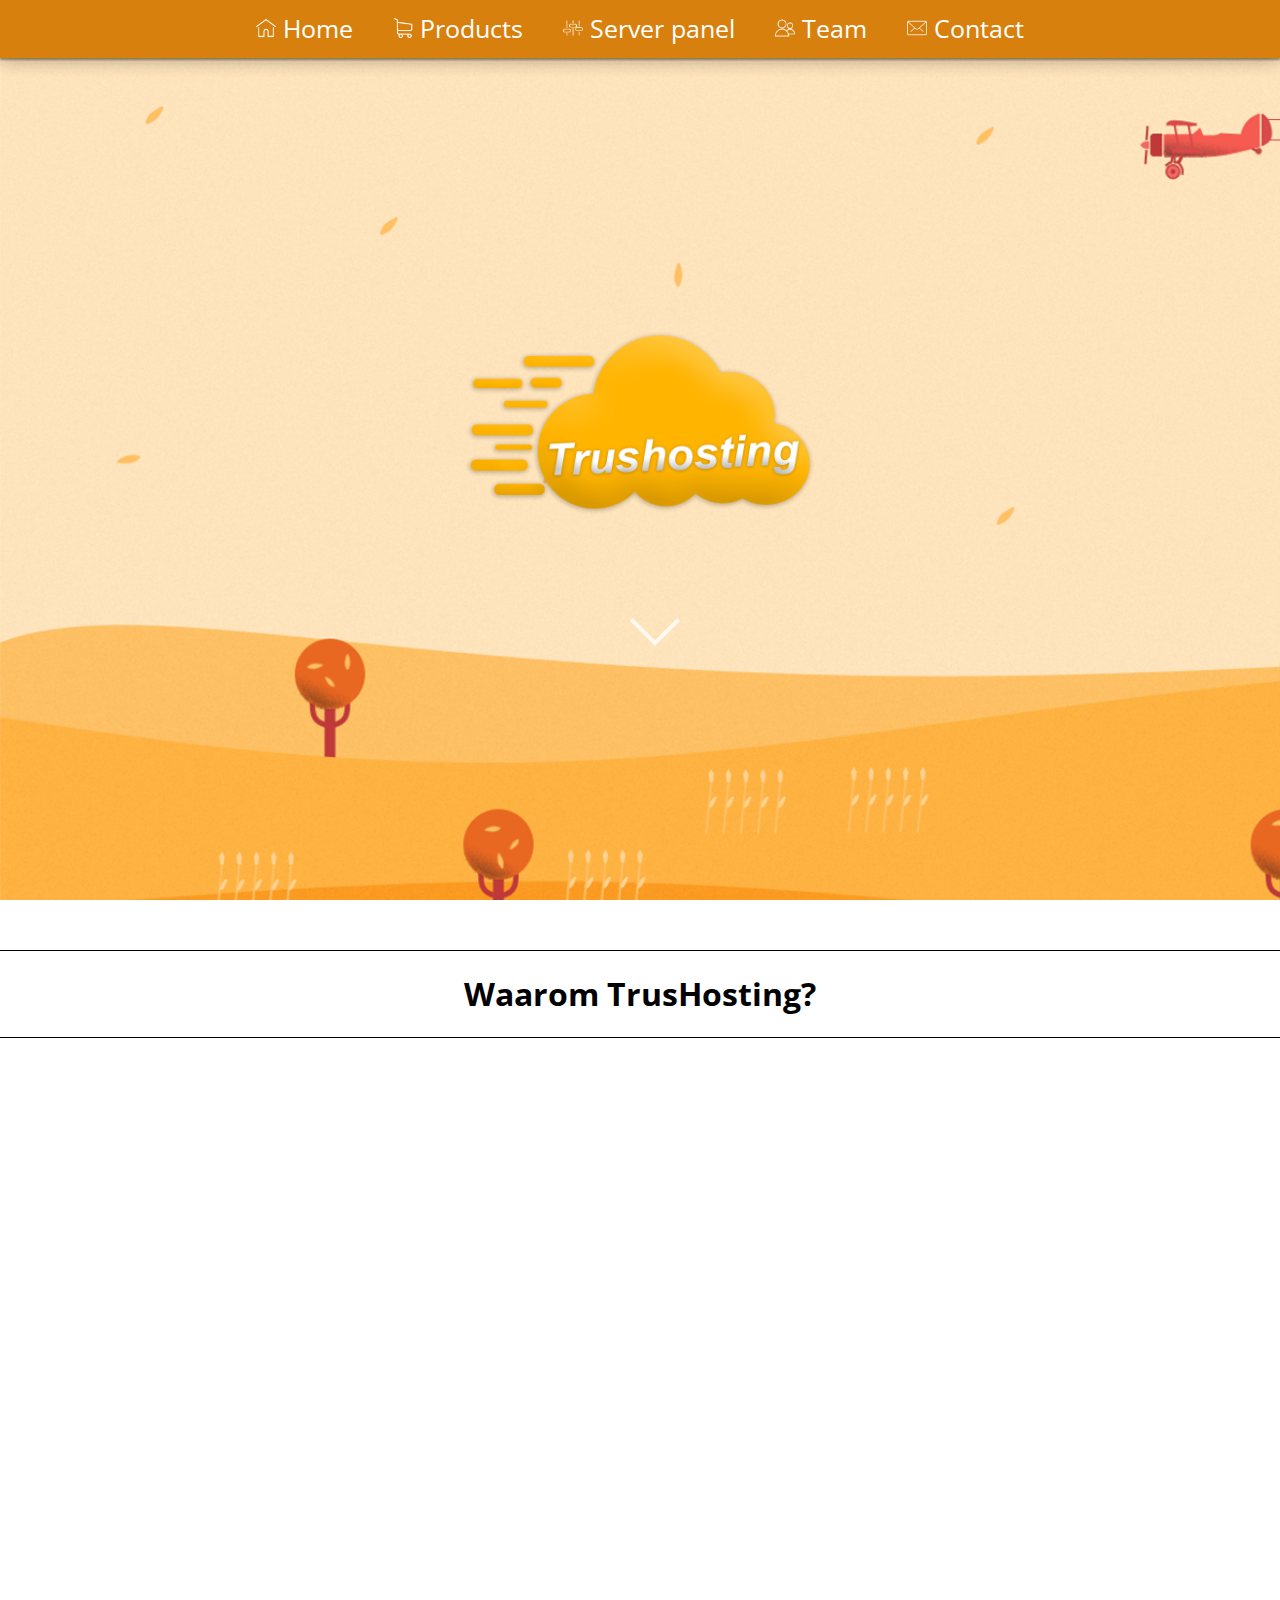
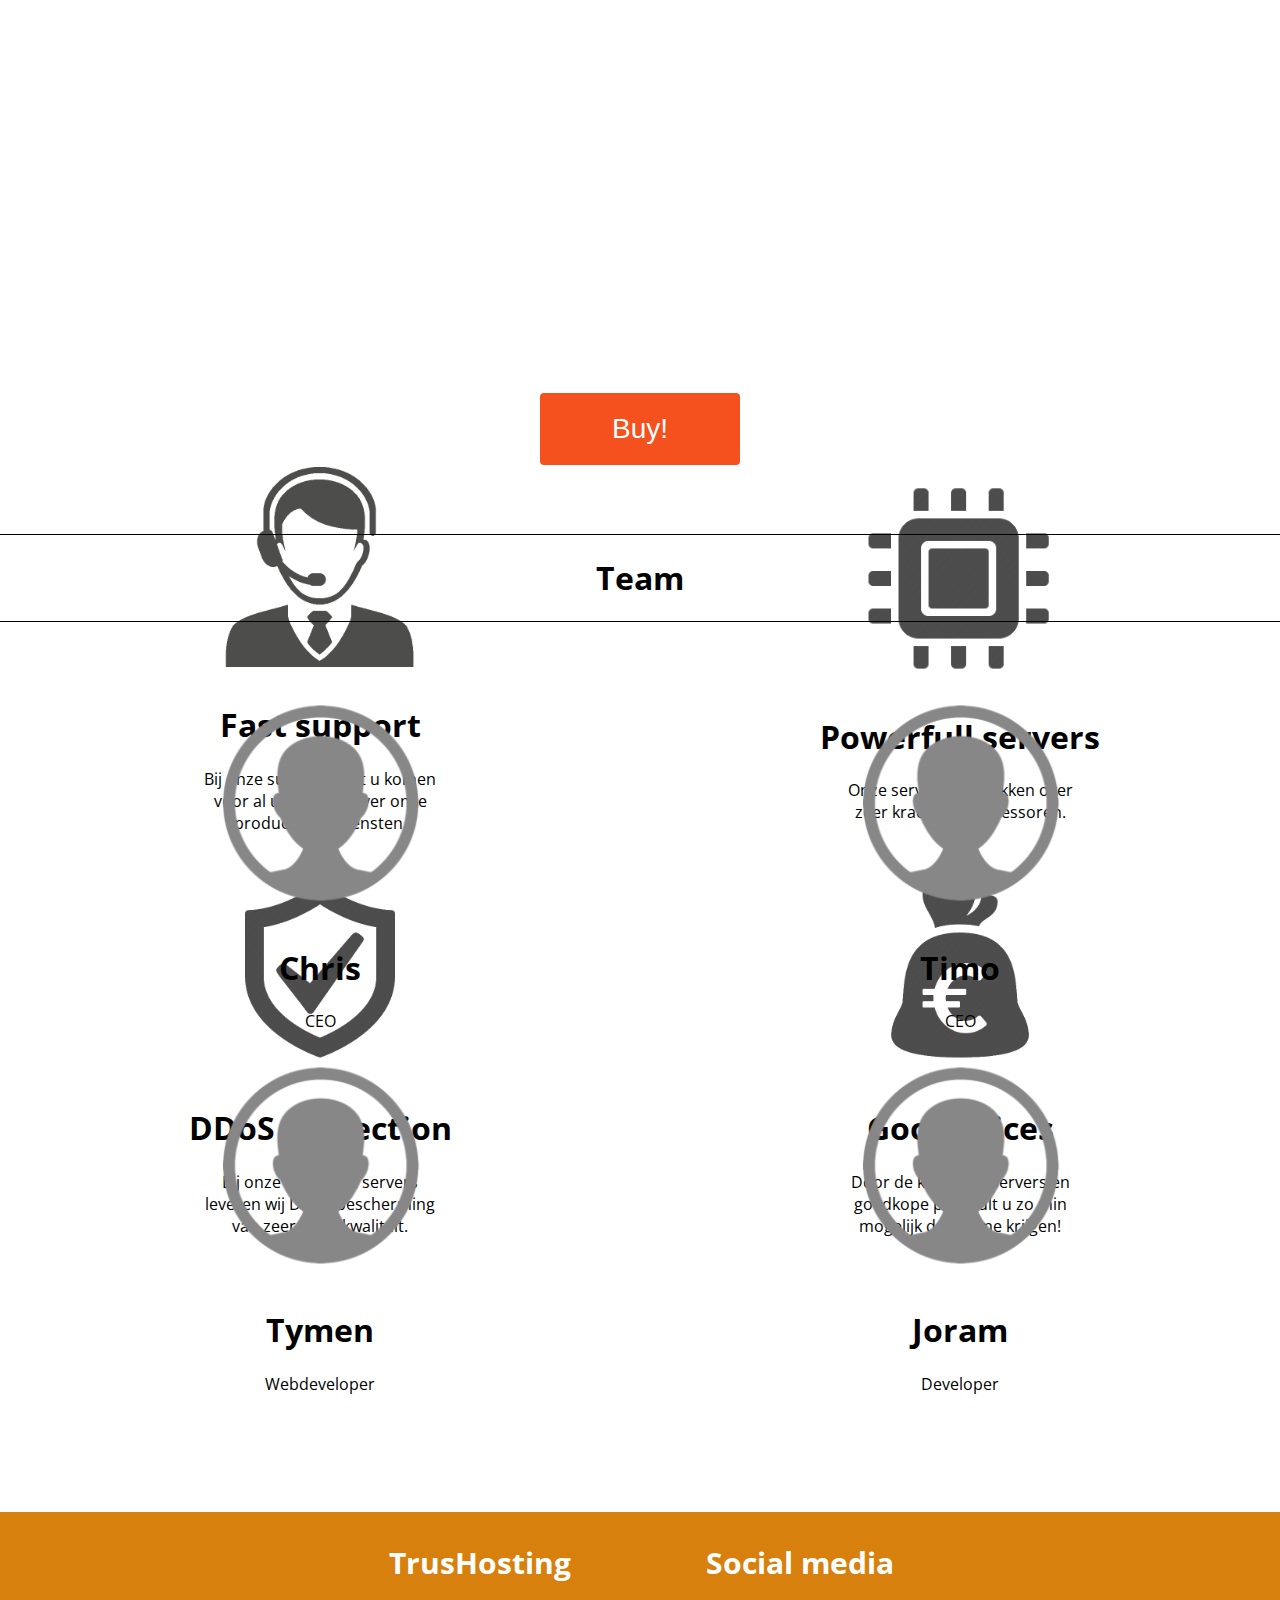
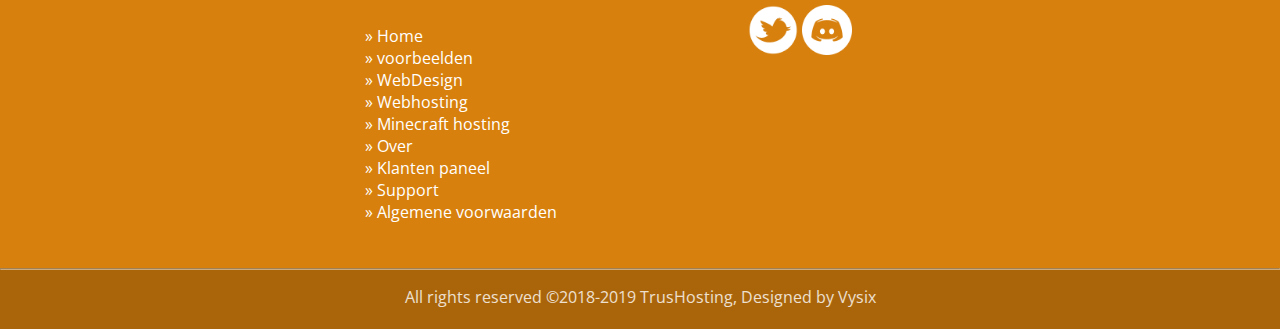
<file: index.html>
<!-- Created/design by https://portofolio.Vysix.nl/ -->
<!-- You are not allowed to use this code or resources -->
<!-- If you want to use code or recources of this website contact the creator -->
<!-- Contact info: Tymenvis@Outlook.com --> 

<!DOCTYPE html>
<html>
    <head>
        <link rel="stylesheet" href="css/style.css" type="text/css">
        <meta name="viewport" content="width=device-width, initial-scale=1">
        <link href="https://fonts.googleapis.com/css?family=Open+Sans" rel="stylesheet"> 
        <link rel="shortcut icon" href="afbeeldingen/favicon.ico" type="image/x-icon">
        <link rel="icon" href="afbeeldingen/favicon.ico" type="image/x-icon">
        <title>Home | TrusHosting</title>
    </head>
    <header>
        <nav class="nav">
            <img id="hamburger_icon" class="hamburger_icon" src="./afbeeldingen/Hamburger_icon.png" alt="Menu">
            <div id="nav" class="nav hide">
                <ul>
                    <li><a href="index.html"><img src="afbeeldingen/home.png" width="20px"> Home</a></li>
                    <li>
                        <a href="producten.html"><img src="afbeeldingen/shopping-cart.png" width="20px"> Products</a>
                        <ul>
                            <li><a href="https://site.vysix.nl" class="ssdmc">Webhosting</a></li>
                            <li><a href="teamspeak.html" class="ssdmc">Teamspeak 3</a></li>
                            <li><a href="MCSSD.html" class="ssdmc">Minecraft SSD</a></li>
                        </ul>
                    </li>
                    <li><a href="#"><img src="afbeeldingen/levels-controls.png" width="20px"> Server panel</a></li>
                    <li><a href="#Team-info"><img src="afbeeldingen/users.png" width="20px"> Team</a></li>
                    <li><a href="contact.html"><img src="afbeeldingen/mail.png" width="20px"> Contact</a></li>
                </ul>
            </div>
        </nav>
    </header>
    <body>
        <div class="container">
            <homepage>
                <logo>
                    <div class="homelogo">
                        <img class="logohomepage" src="afbeeldingen/Logo2.png">
                    </div>
                    <div class="arrow">
                        <a href="#content"><img src="afbeeldingen/arrow.png" width="50px"></a>
                    </div>
                </logo>
                <informatie>
                    <div id="content">
                        <div class="WaaromTS">
                            <h1>Waarom TrusHosting?</h1>
                        </div>
                        <div id="ReasonsGroupHome">
                            <div class="ReasonGroupHome">
                                <div class="Reasonhome1 uitleg-box">
                                    <div class="R-1-Home-image">
                                        <img class="R-1-Home-image" src="afbeeldingen/support.png" >
                                    </div>
                                    <h1>Fast support</h1>
                                    <div class="reason-width">
                                        <p>Bij onze support kunt u komen voor al uw vragen over onze producten of diensten.</p>
                                    </div>
                                </div>
                                <div class="Reasonhome2 uitleg-box">
                                    <div class="R-1-image">
                                        <img class="R-1-Home-image" src="afbeeldingen/Processor.png" >
                                    </div>
                                    <h1>Powerfull servers</h1>
                                    <div class="reason-width">
                                        <p>Onze servers beschikken over zeer krachtige processoren.</p>
                                    </div>
                                </div>
                                <div class="Reasonhome3 uitleg-box">
                                    <div class="R-1-image">
                                        <img class="R-1-Home-image" src="afbeeldingen/Shield.png" >
                                    </div>
                                    <h1>DDoS Protection</h1>
                                    <div class="reason-width">
                                        <p>Bij onze minecraft servers leveren wij DDoS bescherming van zeer hoge kwaliteit.</p>
                                    </div>
                                </div>
                                <div class="Reasonhome4 uitleg-box">
                                    <div class="R-1-image">
                                        <img class="R-1-Home-image" src="afbeeldingen/Money.png">
                                    </div>
                                    <h1>Good prices</h1>
                                    <div class="reason-width">
                                        <p>Door de krachtige servers en goedkope prijs zult u zo min mogelijk downtime krijgen!</p>
                                    </div>
                                </div>
                            </div>
                            <div class="Buy-BT-Home">
                                <div id="homebutton">
                                    <button class="button" style="vertical-align:middle" onclick="window.location.href='producten.html'"><span>Buy! </span></button>
                                </div>
                            </div>
                        </div>
                        <div id="Team-info">
                            <div class="TheTeam-Title">
                                <h1>Team</h1>
                            </div>
                            <div class="Team-MB">
                                <div class="Team-MB-1">
                                    <div class="Team-MB-Image">
                                        <img class="Team-MB-Image1"src="afbeeldingen/person-icon-png-transparent-7.jpg">
                                    </div>
                                    <h1>Chris</h1>
                                    <p>CEO</p>
                                </div>
                                <div class="Team-MB-2">
                                    <div class="Team-MB-Image">
                                        <img class="Team-MB-Image2"src="afbeeldingen/person-icon-png-transparent-7.jpg">
                                    </div>
                                    <h1>Timo</h1>
                                    <p>CEO</p>
                                </div>
                                <div class="Team-MB-3">
                                    <div class="Team-MB-Image">
                                        <img class="Team-MB-Image3"src="afbeeldingen/person-icon-png-transparent-7.jpg">
                                    </div>
                                    <h1>Tymen</h1>
                                    <p>Webdeveloper</p>
                                </div>
                                <div class="Team-MB-4">
                                    <div class="Team-MB-Image">
                                        <img class="Team-MB-Image4"src="afbeeldingen/person-icon-png-transparent-7.jpg">
                                    </div>
                                    <h1>Joram</h1>
                                    <p>Developer</p>
                                </div>
                            </div>
                        </div>
                    </div>
                    <footer>
                        <div id="footer">
                            <div id="floatcenter">
                            <div id="footer-1">
                                <h1 class="footertitle">TrusHosting</h1><br>
                                <div id="left-footer">
                                    <a href="example.html">&#187; Home</a><br>
                                    <a href="example.html">&#187; voorbeelden</a><br>
                                    <a href="example.html">&#187; WebDesign</a><br>
                                    <a href="example.html">&#187; Webhosting</a><br>
                                    <a href="example.html">&#187; Minecraft hosting</a><br>
                                    <a href="example.html">&#187; Over</a><br>
                                    <a href="example.html">&#187; Klanten paneel</a><br>
                                    <a href="example.html">&#187; Support</a><br>
                                    <a href="agv.html">&#187; Algemene voorwaarden</a><br>
                                </div>
                            </div>
                            <div id="footer-2">
                                <h1 class="footertitle">Social media</h1>
                                <div id="socialmediaiconss">
                                    <a href="https://discord.gg/wbag2cB" class="socialmediaicon"><img src="afbeeldingen/twitter-2.png" width="50px"></a>
                                    <a href="#" class="socialmediaicon"><img src="afbeeldingen/discord-512.png" width="50px"></a>
                                </div>
                            </div>
                            </div>
                            <div id="footer-3">
                                <hr>
                                <p>All rights reserved &copy;2018-2019 TrusHosting, Designed by <a href="https://vysix.nl/" vysix="">Vysix</a></p>
                            </div>
                        </div>
                    </footer>
                </informatie>
            </homepage>
        </div>
    </body>
    <script src="https://ajax.googleapis.com/ajax/libs/jquery/3.3.1/jquery.min.js"></script>
    <script>
        $(document).ready(function (){
            $("a").on('click', function(event) {
                if (this.hash !== "") {
                    event.preventDefault();
                    var hash = this.hash;
                    $('html, body').animate({
                        scrollTop: $(hash).offset().top
                    }, 1000, function(){
                        window.location.hash = hash;
                    });
                }
            })
        });
        var Tawk_API=Tawk_API||{}, Tawk_LoadStart=new Date();
        (function(){
            var s1=document.createElement("script"),s0=document.getElementsByTagName("script")[0];
            s1.async=true;
            s1.src='https://embed.tawk.to/5b488dd04af8e57442dc9e6a/default';
            s1.charset='UTF-8';
            s1.setAttribute('crossorigin','*');
            s0.parentNode.insertBefore(s1,s0);
        })();
    </script>
    <script>var a=$('#nav');var b=$('#hamburger_icon');b.click((e)=>{a.toggleClass('hide')});</script>
</html>
</file>
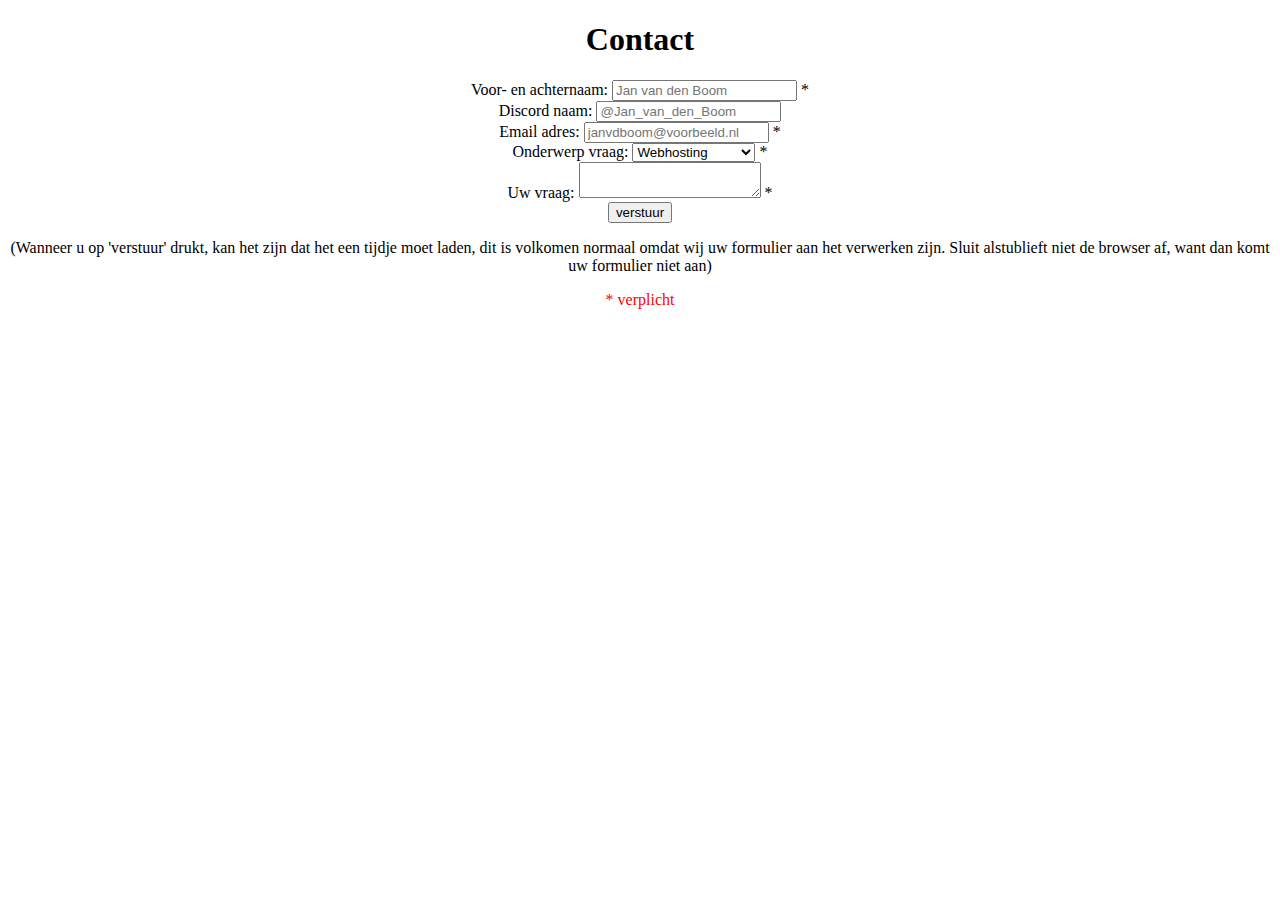
<file: contact/index.html>
<!DOCTYPE html>
<html lang="en">
<head>
    <meta charset="UTF-8">
    <meta name="viewport" content="width=device-width, initial-scale=1.0">
    <meta http-equiv="X-UA-Compatible" content="ie=edge">
    <link rel="stylesheet" href="./index.css">
    <title>APISetup</title>
</head>
<body>
    <main>
        <h1>Contact</h1>

        <form action="./sendToAPI.html">
            <label for="naam">Voor- en achternaam:</label>
            <input id="naam" type="text" placeholder="Jan van den Boom" name="naam" required/> *<br />

            <label for="dcnaam">Discord naam:</label>
            <input id="dcnaam" type="text" placeholder="@Jan_van_den_Boom" name="dcnaam"/><br />

            <label for="emailaddress">Email adres:</label>
            <input id="emailaddress" type="text" placeholder="janvdboom@voorbeeld.nl" name="emailaddress" required/> *<br />
            
            <label for="select">Onderwerp vraag:</label>
            <select name="reason" id="select" required>
                <option value="webhosting">Webhosting</option>
                <option value="design">Design</option>
                <option value="mchosting">Mc Hosting</option>
                <option value="teamspeak">Teamspeak</option>
                <option value="financieel">Financiele zaken</option>
                <option value="overig">Overig</option>
            </select><input id="onderwerp" class="hidden" name="overig" placeholder="Onderwerp" /> *<br />

            <label for="vraag">Uw vraag:</label>
            <textarea id="vraag" type="text" name="vraag" required></textarea> *<br />

            <button id="send" type="submit">verstuur</button>
            <p>(Wanneer u op 'verstuur' drukt, kan het zijn dat het een tijdje moet laden, dit is volkomen normaal omdat wij uw formulier aan het verwerken zijn. Sluit alstublieft niet de browser af, want dan komt uw formulier niet aan)</p>
        </form>
        <p class="verplicht">* verplicht</p>
    </main>
    
    <script src="https://ajax.googleapis.com/ajax/libs/jquery/3.3.1/jquery.min.js"></script>
    <script>x=decodeURIComponent(window.location.search).substring(1).split('&');if(x[0].split('=')[1]!==undefined){if(x[0].split('=')[0]==='discordName'){if(x[0].split('=')[1].startsWith('@')){$('#dcnaam').val(x[0].split('=')[1]);}}}const a=document.getElementById('select'),b = $('#onderwerp');a.addEventListener('change',()=>{if(a.options[a.selectedIndex].value === 'overig'){b.removeClass('hidden');}else{b.val('');b.addClass('hidden');}});</script>
</body>
</html>
</file>
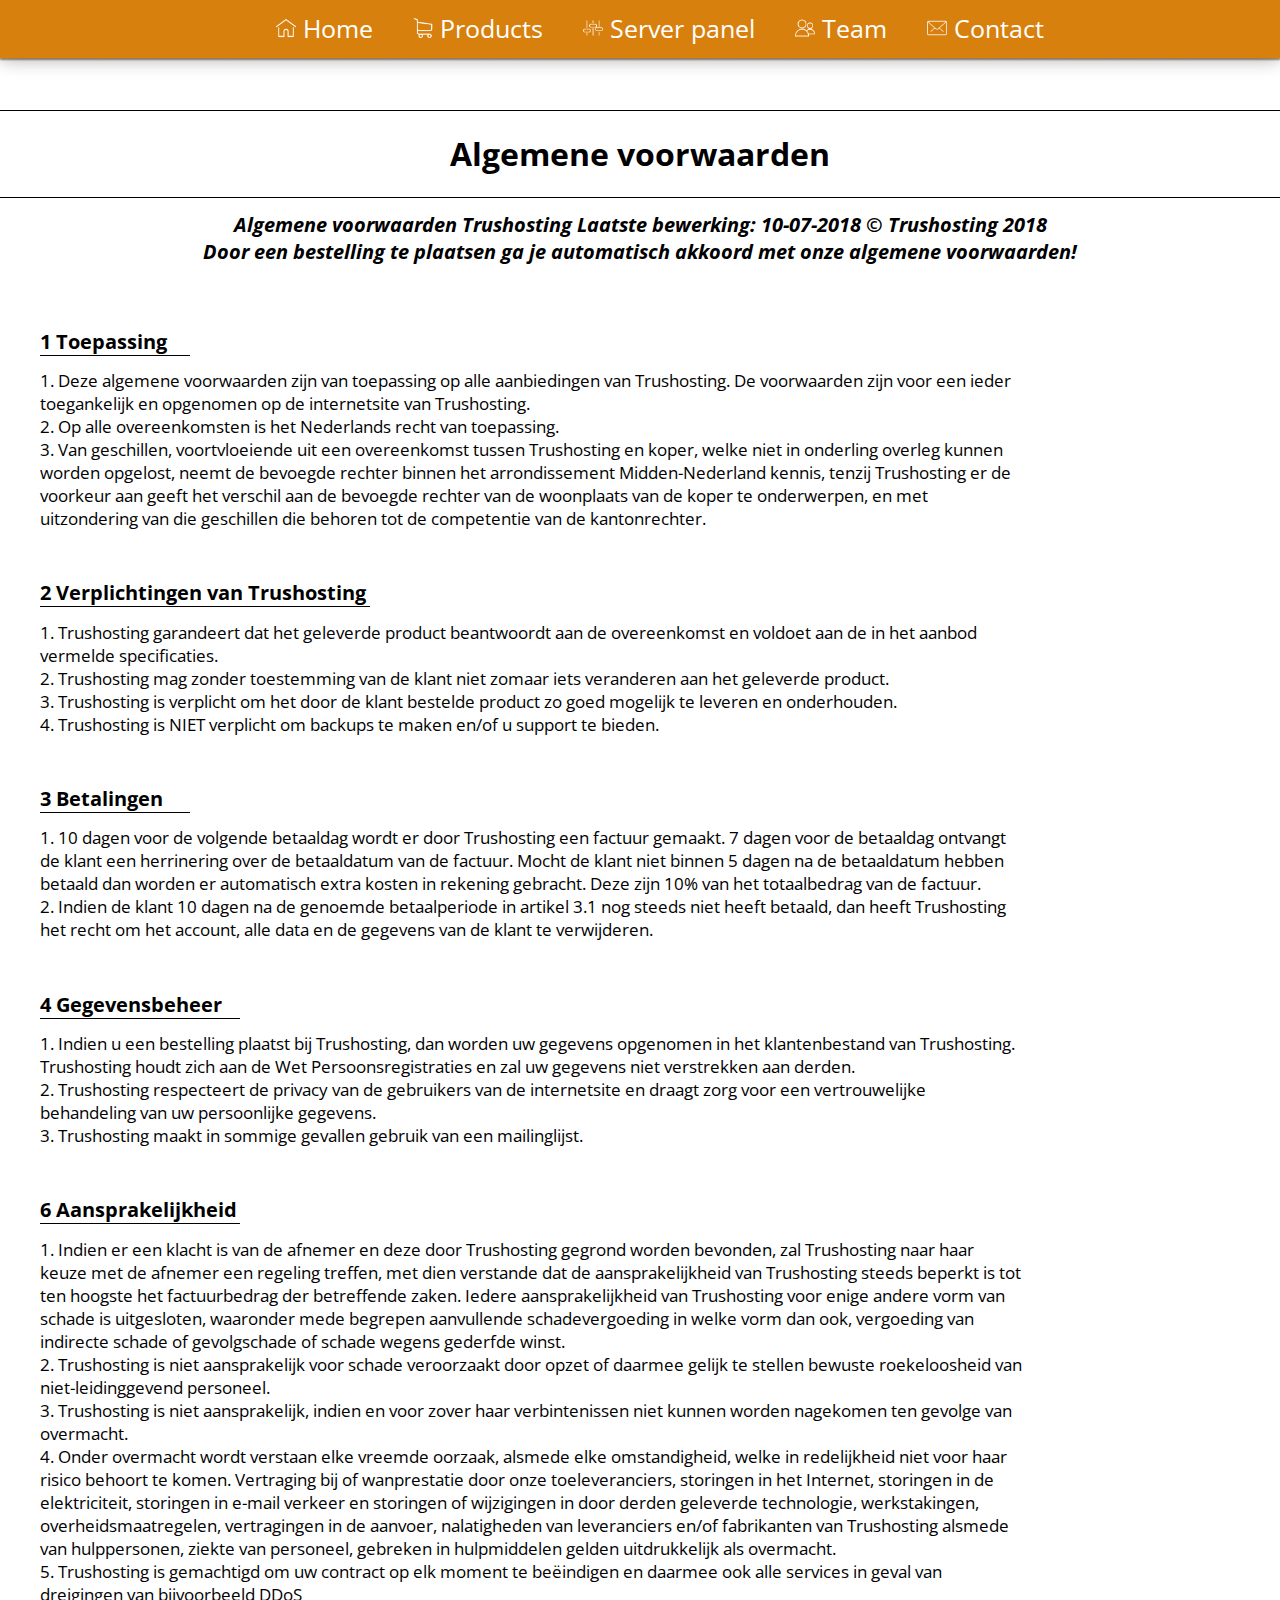
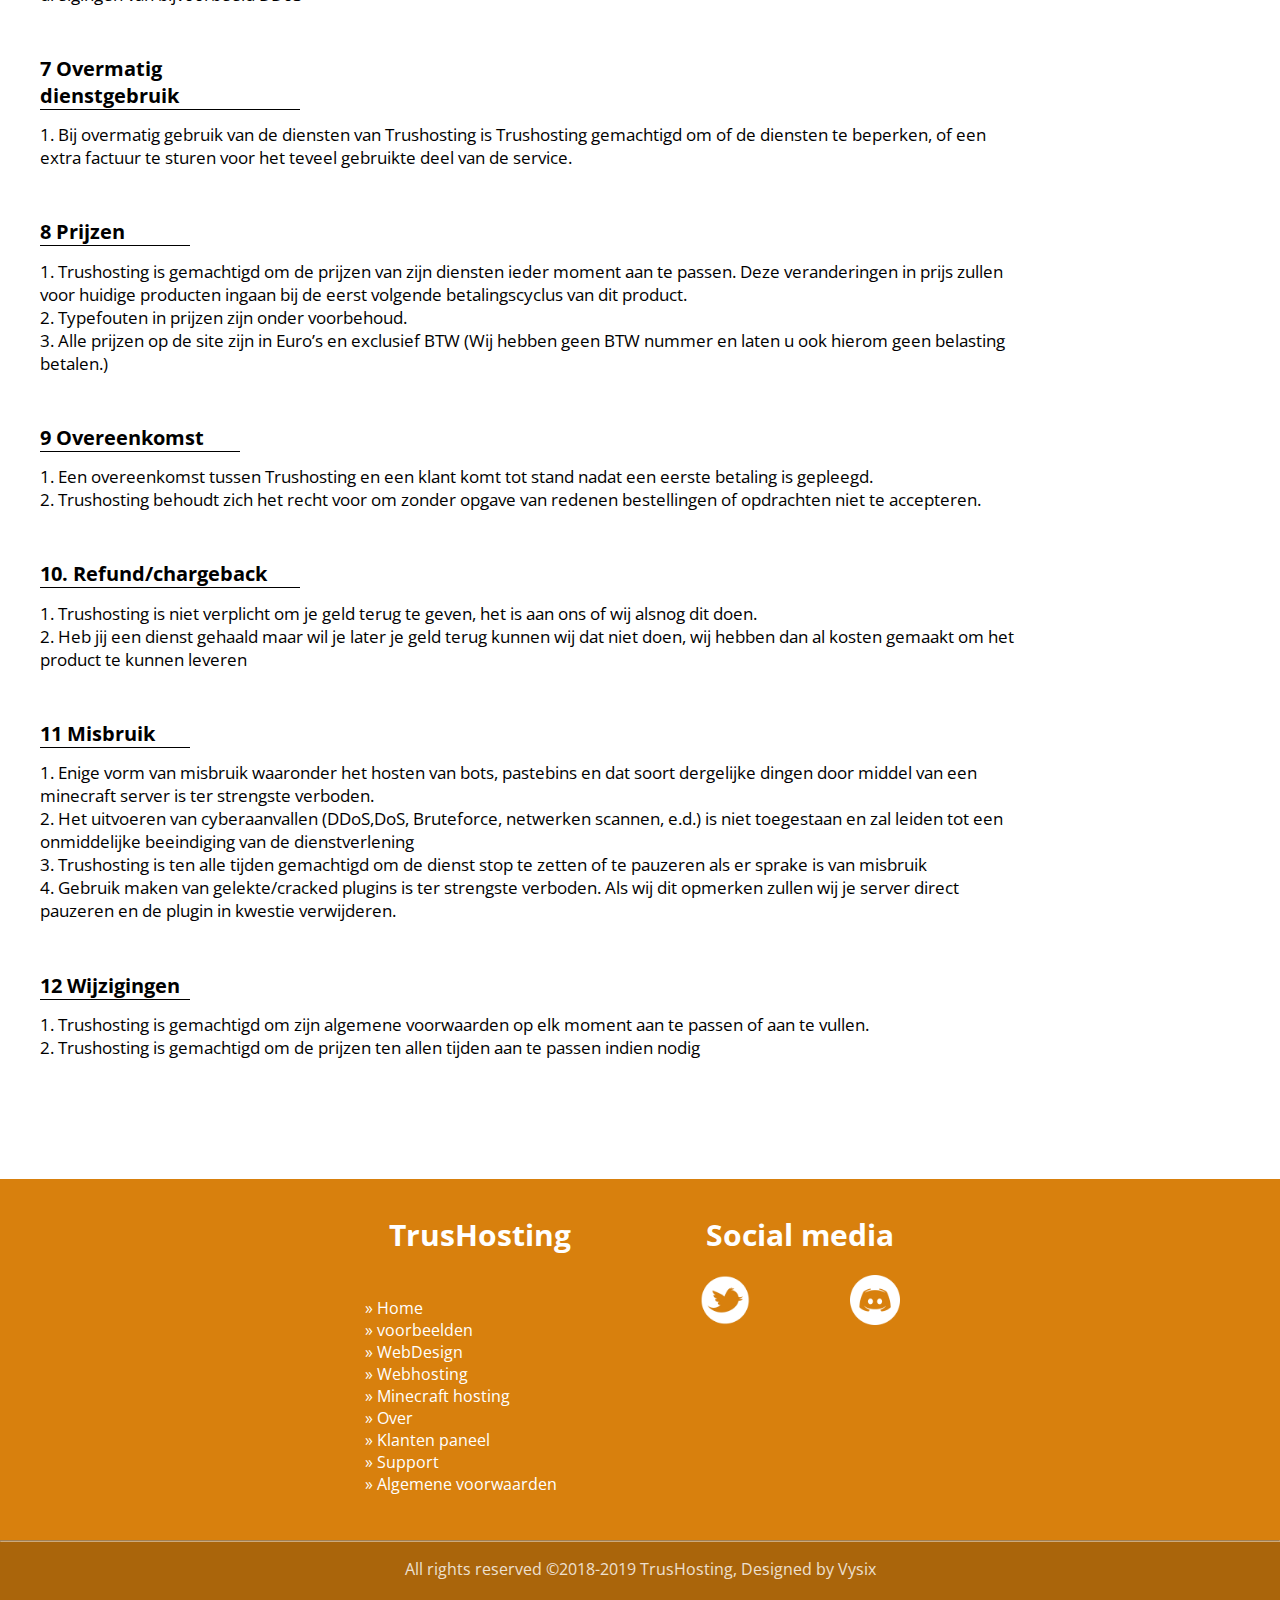
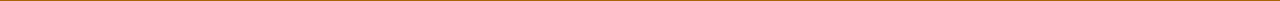
<file: agv.html>
<!-- Created/design by https://portofolio.Vysix.nl/ -->
<!-- You are not allowed to use this code or resources -->
<!-- If you want to use code or recources of this website contact the creator -->
<!-- Contact info: Tymenvis@Outlook.com --> 

<!DOCTYPE html>
<html>
    <head>
        <link rel="stylesheet" href="css/style.css" type="text/css">
        <meta name="viewport" content="width=device-width, initial-scale=1">
        <script src="https://ajax.googleapis.com/ajax/libs/jquery/3.3.1/jquery.min.js"></script>
        <link href="https://fonts.googleapis.com/css?family=Open+Sans" rel="stylesheet">
        <link rel="shortcut icon" href="afbeeldingen/favicon.ico" type="image/x-icon">
        <link rel="icon" href="afbeeldingen/favicon.ico" type="image/x-icon">
        <title>Minecraft SSD | TrusHosting</title>
    </head>
    <header>
        <nav class="nav">
            <div class="nav">
                <ul>
                    <li class="spacer"><a href="index.html"><img src="afbeeldingen/home.png" width="20px"> Home</a></li>
                    <li>
                        <a href="producten.html"><img src="afbeeldingen/shopping-cart.png" width="20px"> Products</a>
                        <ul>
                            <li><a href="https://site.vysix.nl" class="ssdmc">Webhosting</a></li>
                            <li><a href="teamspeak.html" class="ssdmc">Teamspeak 3</a></li>
                            <li><a href="MCSSD.html" class="ssdmc">Minecraft SSD</a></li>
                        </ul>
                    </li>
                    <li><a href="#"><img src="afbeeldingen/levels-controls.png" width="20px"> Server panel</a></li>
                    <li><a href="index.html"><img src="afbeeldingen/users.png" width="20px"> Team</a></li>
                    <li><a href="contact.html"><img src="afbeeldingen/mail.png" width="20px"> Contact</a></li>
                </ul>
            </div>
        </nav>
    </header>
    <body>
        <div class="container">
            <homepage>
                <informatie>
                    <div id="content-producten">
                        <div class="WaaromTS">
                            <h1>Algemene voorwaarden</h1>
                        </div>
                        <div id="agv-page">
                                        <h1 class="agv-title">Algemene voorwaarden Trushosting Laatste bewerking: 10-07-2018 © Trushosting 2018<br> Door een bestelling te plaatsen ga je automatisch akkoord met onze algemene voorwaarden!</h1>
                            <div class="agv-page">
                                <div id="agv">
                                    <ul>
                                        <li><h1 class=agv-title-sub>1 Toepassing</h1></li>
                                        <li>1. Deze algemene voorwaarden zijn van toepassing op alle aanbiedingen van Trushosting. De voorwaarden zijn voor een ieder toegankelijk en opgenomen op de internetsite van Trushosting.</li>
                                        <li>2. Op alle overeenkomsten is het Nederlands recht van toepassing.</li>
                                        <li>3. Van geschillen, voortvloeiende uit een overeenkomst tussen Trushosting en koper, welke niet in onderling overleg kunnen worden opgelost, neemt de bevoegde rechter binnen het arrondissement Midden-Nederland kennis, tenzij Trushosting er de voorkeur aan geeft het verschil aan de bevoegde rechter van de woonplaats van de koper te onderwerpen, en met uitzondering van die geschillen die behoren tot de competentie van de kantonrechter.</li>
                                        <li><h1 class="agv-title-sub-2">2 Verplichtingen van Trushosting</h1></li>
                                        <li>1. Trushosting garandeert dat het geleverde product beantwoordt aan de overeenkomst en voldoet aan de in het aanbod vermelde specificaties.</li>
                                        <li>2. Trushosting mag zonder toestemming van de klant niet zomaar iets veranderen aan het geleverde product.</li>
                                        <li>3. Trushosting is verplicht om het door de klant bestelde product zo goed mogelijk te leveren en onderhouden.</li>
                                        <li>4. Trushosting is NIET verplicht om backups te maken en/of u support te bieden.</li>
                                        <li><h1 class="agv-title-sub">3 Betalingen</h1></li>
                                        <li>1. 10 dagen voor de volgende betaaldag wordt er door Trushosting een factuur gemaakt. 7 dagen voor de betaaldag ontvangt de klant een herrinering over de betaaldatum van de factuur. Mocht de klant niet binnen 5 dagen na de betaaldatum hebben betaald dan worden er automatisch extra kosten in rekening gebracht. Deze zijn 10% van het totaalbedrag van de factuur.</li>
                                        <li>2. Indien de klant 10 dagen na de genoemde betaalperiode in artikel 3.1 nog steeds niet heeft betaald, dan heeft Trushosting het recht om het account, alle data en de gegevens van de klant te verwijderen.</li>
                                        <li><h1 class="agv-title-sub-3">4 Gegevensbeheer</h1></li>
                                        <li>1. Indien u een bestelling plaatst bij Trushosting, dan worden uw gegevens opgenomen in het klantenbestand van Trushosting. Trushosting houdt zich aan de Wet Persoonsregistraties en zal uw gegevens niet verstrekken aan derden.</li>
                                        <li>2. Trushosting respecteert de privacy van de gebruikers van de internetsite en draagt zorg voor een vertrouwelijke behandeling van uw persoonlijke gegevens.</li>
                                        <li>3. Trushosting maakt in sommige gevallen gebruik van een mailinglijst.</li>
                                        <li><h1 class="agv-title-sub-3">6 Aansprakelijkheid</h1></li>
                                        <li>1. Indien er een klacht is van de afnemer en deze door Trushosting gegrond worden bevonden, zal Trushosting naar haar keuze met de afnemer een regeling treffen,
                                            met dien verstande dat de aansprakelijkheid van Trushosting steeds beperkt is tot ten hoogste het factuurbedrag der betreffende zaken. Iedere aansprakelijkheid van Trushosting voor enige andere vorm van schade is uitgesloten,
                                            waaronder mede begrepen aanvullende schadevergoeding in welke vorm dan ook, vergoeding van indirecte schade of gevolgschade of schade wegens gederfde winst.</li>
                                        <li>2. Trushosting is niet aansprakelijk voor schade veroorzaakt door opzet of daarmee gelijk te stellen bewuste roekeloosheid van niet-leidinggevend personeel.</li>
                                        <li>3. Trushosting is niet aansprakelijk, indien en voor zover haar verbintenissen niet kunnen worden nagekomen ten gevolge van overmacht.</li>
                                        <li>4. Onder overmacht wordt verstaan elke vreemde oorzaak, alsmede elke omstandigheid, welke in redelijkheid niet voor haar risico behoort te komen. Vertraging bij of wanprestatie door onze toeleveranciers, storingen in het Internet, storingen in de elektriciteit, storingen in e-mail verkeer en storingen of wijzigingen in door derden geleverde technologie, werkstakingen,
                                            overheidsmaatregelen, vertragingen in de aanvoer, nalatigheden van leveranciers en/of fabrikanten van Trushosting 
                                            alsmede van hulppersonen, ziekte van personeel, gebreken in hulpmiddelen gelden uitdrukkelijk als overmacht.</li>
                                        <li>5. Trushosting is gemachtigd om uw contract op elk moment te beëindigen en daarmee ook alle services in geval van dreigingen van bijvoorbeeld DDoS</li>
                                        <li><h1 class="agv-title-sub-4">7 Overmatig dienstgebruik</h1></li>
                                        <li>1. Bij overmatig gebruik van de diensten van Trushosting is Trushosting gemachtigd om of de diensten te beperken, of een extra factuur te sturen voor het teveel gebruikte deel van de service.</li>
                                        <li><h1 class="agv-title-sub">8 Prijzen</h1></li>
                                        <li>1. Trushosting is gemachtigd om de prijzen van zijn diensten ieder moment aan te passen. Deze veranderingen in prijs zullen voor huidige producten ingaan bij de eerst volgende betalingscyclus van dit product.</li>
                                        <li>2. Typefouten in prijzen zijn onder voorbehoud.</li>
                                        <li>3. Alle prijzen op de site zijn in Euro’s en exclusief BTW (Wij hebben geen BTW nummer en laten u ook hierom geen belasting betalen.)</li>
                                        <li><h1 class="agv-title-sub-3">9 Overeenkomst</h1></li>
                                        <li>1. Een overeenkomst tussen Trushosting en een klant komt tot stand nadat een eerste betaling is gepleegd.</li>
                                        <li>2. Trushosting behoudt zich het recht voor om zonder opgave van redenen bestellingen of
                                            opdrachten niet te accepteren.</li>
                                        <li><h1 class="agv-title-sub-4">10. Refund/chargeback</h1></li>
                                        <li>1. Trushosting is niet verplicht om je geld terug te geven, het is aan ons of wij alsnog dit doen.</li>
                                        <li>2. Heb jij een dienst gehaald maar wil je later je geld terug kunnen wij dat niet doen, wij hebben dan al kosten gemaakt om het product te kunnen leveren</li>
                                        <li><h1 class="agv-title-sub">11 Misbruik</h1></li>
                                        <li>1. Enige vorm van misbruik waaronder het hosten van bots, pastebins en dat soort dergelijke dingen door middel van een minecraft server is ter strengste verboden.</li>
                                        <li>2. Het uitvoeren van cyberaanvallen (DDoS,DoS, Bruteforce, netwerken scannen, e.d.) is niet toegestaan en zal leiden tot een onmiddelijke beeindiging van de dienstverlening</li>
                                        <li>3. Trushosting is ten alle tijden gemachtigd om de dienst stop te zetten of te pauzeren als er sprake is van misbruik</li>
                                        <li>4. Gebruik maken van gelekte/cracked plugins is ter strengste verboden. Als wij dit opmerken zullen wij je server direct pauzeren en de plugin in kwestie verwijderen.</li>
                                        <li><h1 class="agv-title-sub">12 Wijzigingen</h1></li>
                                        <li>1. Trushosting is gemachtigd om zijn algemene voorwaarden op elk moment aan te passen of aan te vullen.</li>
                                        <li>2. Trushosting is gemachtigd om de prijzen ten allen tijden aan te passen indien nodig</li>
                                    </ul>
                                </div>
                            </div>
                    </div>
                    <footer>
                        <div id="footer-agv">
                            <div id="floatcenter">
                            <div id="footer-1">
                                <h1 class="footertitle">TrusHosting</h1><br>
                                <div id="left-footer">
                                <a href="example.html">&#187; Home</a><br>
                                <a href="example.html">&#187; voorbeelden</a><br>
                                <a href="example.html">&#187; WebDesign</a><br>
                                <a href="example.html">&#187; Webhosting</a><br>
                                <a href="example.html">&#187; Minecraft hosting</a><br>
                                <a href="example.html">&#187; Over</a><br>
                                <a href="example.html">&#187; Klanten paneel</a><br>
                                <a href="example.html">&#187; Support</a><br>
                                <a href="agv.html">&#187; Algemene voorwaarden</a><br>
                                </div>
                            </div>
                            <div id="footer-2">
                                <h1 class="footertitle">Social media</h1>
                                <div id="socialmediaiconss">
                                <a href="#" class="socialmediaicon"><img src="afbeeldingen/twitter-2.png" width="50px"></a>
                                <a href="https://discord.gg/wbag2cB" class="socialmediaicon"><img src="afbeeldingen/discord-512.png" width="50px"></a>
                                </div>
                            </div>
                            </div>
                            <div id="footer-3">
                                <hr>
                                <p>All rights reserved	&copy;2018-2019 TrusHosting, Designed by <a href="https://vysix.nl/" vysix="">Vysix</a></p>
                            </div>
                        </div>
                    </footer>
                    </div>
                </informatie>
            </homepage>
        </div>
    </body>
    <script>
        $(document).ready(function (){
            $("a").on('click', function(event) {
                if (this.hash !== "") {
                    event.preventDefault();
                    var hash = this.hash;
                    $('html, body').animate({
                        scrollTop: $(hash).offset().top
                    }, 1000, function(){
                        window.location.hash = hash;
                    });
                }
            })
        });
        var Tawk_API=Tawk_API||{}, Tawk_LoadStart=new Date();
        (function(){
            var s1=document.createElement("script"),s0=document.getElementsByTagName("script")[0];
            s1.async=true;
            s1.src='https://embed.tawk.to/5b488dd04af8e57442dc9e6a/default';
            s1.charset='UTF-8';
            s1.setAttribute('crossorigin','*');
            s0.parentNode.insertBefore(s1,s0);
        })();
    </script>
</html>
</file>
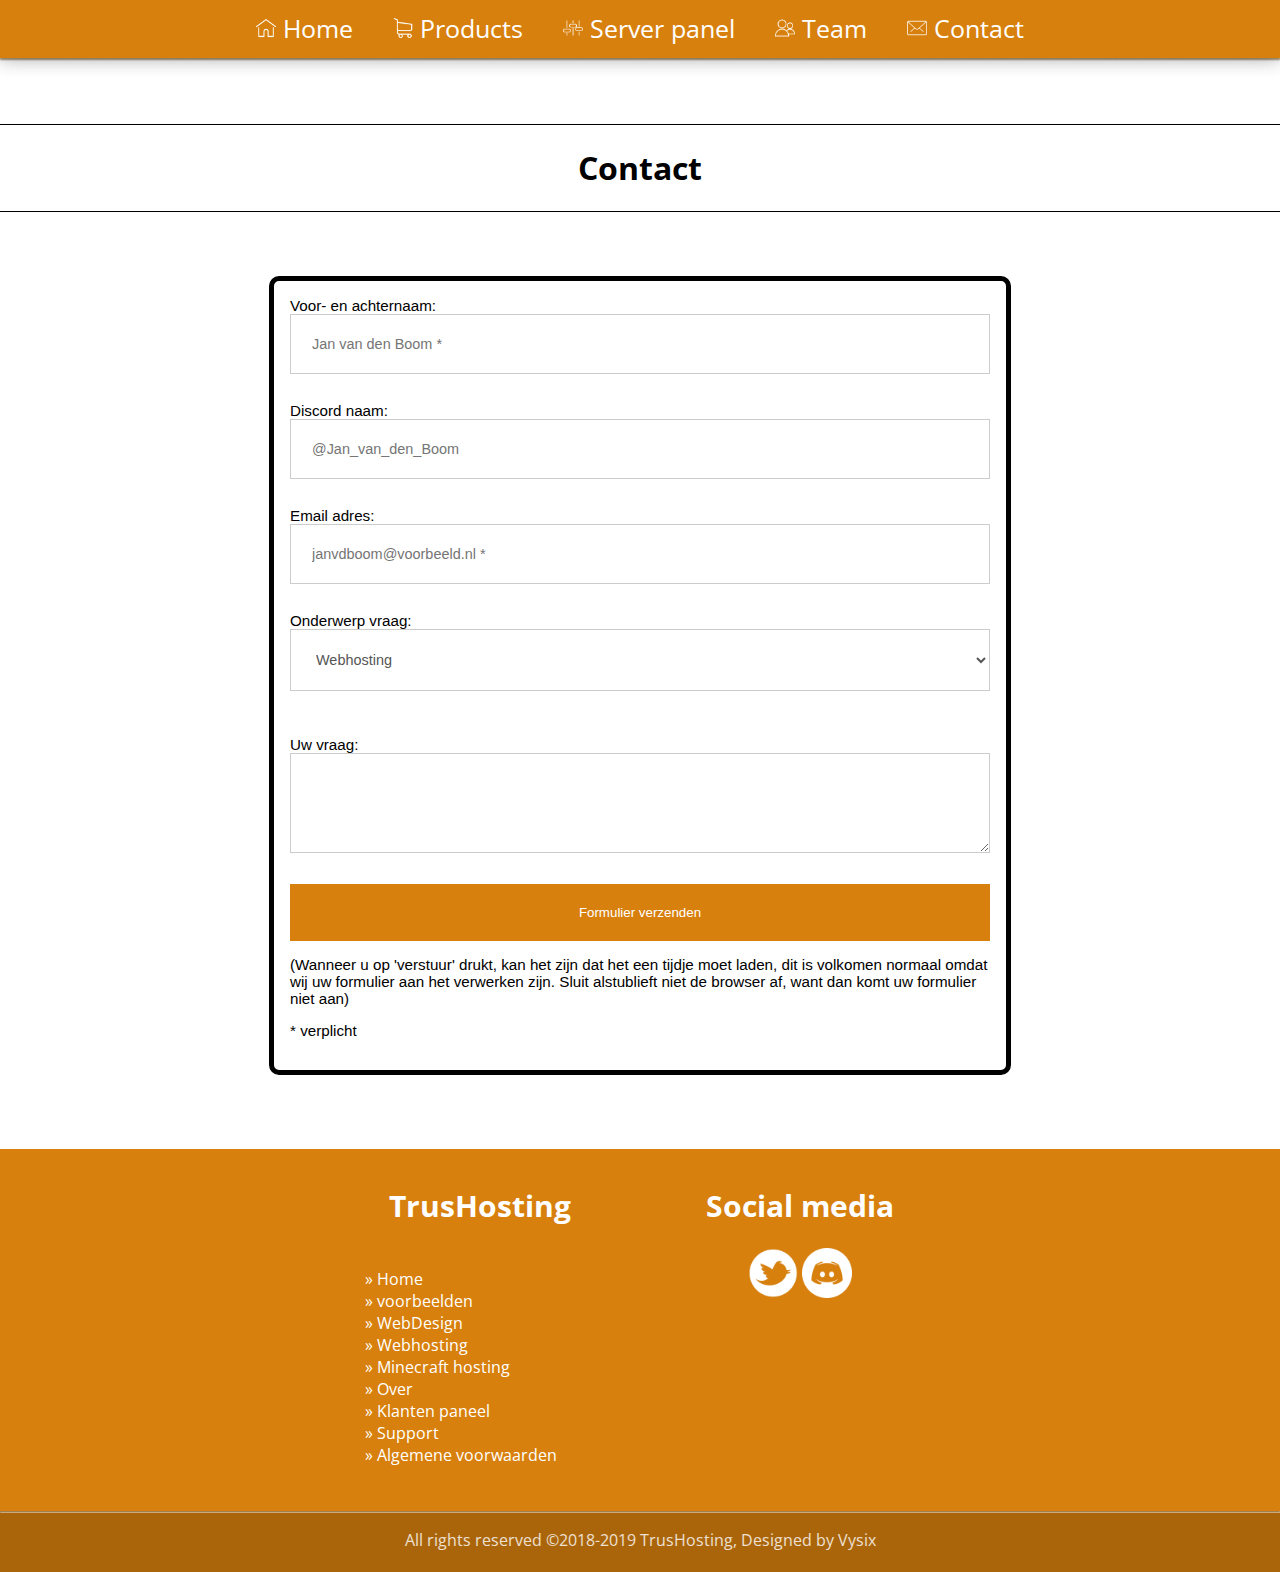
<file: contact.html>
<!-- Created/design by https://portofolio.Vysix.nl/ -->
<!-- You are not allowed to use this code or resources -->
<!-- If you want to use code or recources of this website contact the creator -->
<!-- Contact info: Tymenvis@Outlook.com --> 

<!DOCTYPE html>
<html>
    <head>
        <link rel="stylesheet" href="css/style.css" type="text/css">
        <meta name="viewport" content="width=device-width, initial-scale=1">
        <link href="https://fonts.googleapis.com/css?family=Open+Sans" rel="stylesheet">
        <link rel="shortcut icon" href="afbeeldingen/favicon.ico" type="image/x-icon">
        <link rel="icon" href="afbeeldingen/favicon.ico" type="image/x-icon">
        <title>Products | TrusHosting</title>
    </head>
    <header>
        <nav class="nav">
            <img id="hamburger_icon" class="hamburger_icon" src="./afbeeldingen/Hamburger_icon.png" alt="Menu">
            <div id="nav" class="nav hide">
                <ul>
                    <li><a href="index.html"><img src="afbeeldingen/home.png" width="20px"> Home</a></li>
                    <li>
                        <a href="producten.html"><img src="afbeeldingen/shopping-cart.png" width="20px"> Products</a>
                        <ul>
                            <li><a href="https://site.vysix.nl" class="ssdmc">Webhosting</a></li>
                            <li><a href="teamspeak.html" class="ssdmc">Teamspeak 3</a></li>
                            <li><a href="MCSSD.html" class="ssdmc">Minecraft SSD</a></li>
                        </ul>
                    </li>
                    <li><a href="#"><img src="afbeeldingen/levels-controls.png" width="20px"> Server panel</a></li>
                    <li><a href="index.html"><img src="afbeeldingen/users.png" width="20px"> Team</a></li>
                    <li><a href="contact.html"><img src="afbeeldingen/mail.png" width="20px"> Contact</a></li>
                </ul>
            </div>
        </nav>
    </header>
    <body>
        <div class="container">
            <homepage>
                <informatie>
                    <div id="content-contact">
                        <div class="WaaromTSContact">
                            <h1>Contact</h1>
                        </div>
                        <div id="ReasonsGroupHome">
                            <div class="ReasonsGroupHome">
                                <main>
                                    <div class="spacer-contact"></div>
                                        <div class="form-style-6">
                                        <form action="contact/sendToAPI.html">
                                            <label for="naam">Voor- en achternaam:</label>
                                            <br><input id="naam" type="text" placeholder="Jan van den Boom *" name="naam" required/><br />

                                            <label for="dcnaam">Discord naam:</label>
                                            <br><input id="dcnaam" type="text" placeholder="@Jan_van_den_Boom" name="dcnaam"/><br />

                                            <label for="emailaddress">Email adres:</label>
                                            <br><input id="emailaddress" type="text" placeholder="janvdboom@voorbeeld.nl *" name="emailaddress" required/><br />
                                            
                                            <label for="select">Onderwerp vraag:</label>
                                            <br><select name="reason" id="select" required>
                                                <option value="webhosting">Webhosting</option>
                                                <option value="design">Design</option>
                                                <option value="mchosting">Mc Hosting</option>
                                                <option value="teamspeak">Teamspeak</option>
                                                <option value="financieel">Financiele zaken</option>
                                                <option value="overig">Overig</option>
                                            </select>
                                            <br><input id="onderwerp" type="text" class="hidden" name="overig" placeholder="Overig Onderwerp">

                                            <br><label for="vraag">Uw vraag:</label>
                                            <br><textarea id="vraag" type="text" name="vraag" required></textarea><br />

                                            <input id="send" type="submit" value="Formulier verzenden"/>
                                            <p>(Wanneer u op 'verstuur' drukt, kan het zijn dat het een tijdje moet laden, dit is volkomen normaal omdat wij uw formulier aan het verwerken zijn. Sluit alstublieft niet de browser af, want dan komt uw formulier niet aan)</p>
                                        </form>
                                        <p class="verplicht">* verplicht</p>
                                    </div>
                                </main>
                            </div>
                            <footer>
                                <div id="footer-contact">
                                    <div id="floatcenter">
                                        <div id="footer-1">
                                            <h1 class="footertitle">TrusHosting</h1><br>
                                            <div id="left-footer">
                                                <a href="example.html">&#187; Home</a><br>
                                                <a href="example.html">&#187; voorbeelden</a><br>
                                                <a href="example.html">&#187; WebDesign</a><br>
                                                <a href="example.html">&#187; Webhosting</a><br>
                                                <a href="example.html">&#187; Minecraft hosting</a><br>
                                                <a href="example.html">&#187; Over</a><br>
                                                <a href="example.html">&#187; Klanten paneel</a><br>
                                                <a href="example.html">&#187; Support</a><br>
                                                <a href="agv.html">&#187; Algemene voorwaarden</a><br>
                                            </div>
                                        </div>
                                        <div id="footer-2">
                                            <h1 class="footertitle">Social media</h1>
                                            <div id="socialmediaiconss">
                                            <a href="#" class="socialmediaicon"><img src="afbeeldingen/twitter-2.png" width="50px"></a>
                                            <a href="https://discord.gg/wbag2cB" class="socialmediaicon"><img src="afbeeldingen/discord-512.png" width="50px"></a>
                                            </div>
                                        </div>
                                    </div>
                                    <div id="footer-3">
                                        <hr>
                                        <p>All rights reserved &copy;2018-2019 TrusHosting, Designed by <a href="https://vysix.nl/" vysix="">Vysix</a></p>
                                    </div>
                                </div>
                            </footer>
                        </div>
                    </div>
                </informatie>
            </homepage>
        </div>
    </body>
    <script src="https://ajax.googleapis.com/ajax/libs/jquery/3.3.1/jquery.min.js"></script>
    <script>x=decodeURIComponent(window.location.search).substring(1).split('&');if(x[0].split('=')[1]!==undefined){if(x[0].split('=')[0]==='discordName'){if(x[0].split('=')[1].startsWith('@')){$('#dcnaam').val(x[0].split('=')[1]);}}}const a=document.getElementById('select'),b = $('#onderwerp');a.addEventListener('change',()=>{if(a.options[a.selectedIndex].value === 'overig'){b.removeClass('hidden');}else{b.val('');b.addClass('hidden');}});</script>
    <script>
        $(document).ready(function (){
            $("a").on('click', function(event) {
                if (this.hash !== "") {
                    event.preventDefault();
                    var hash = this.hash;
                    $('html, body').animate({
                        scrollTop: $(hash).offset().top
                    }, 1000, function(){
                        window.location.hash = hash;
                    });
                }
            })
        });
        var Tawk_API=Tawk_API||{}, Tawk_LoadStart=new Date();
        (function(){
            var s1=document.createElement("script"),s0=document.getElementsByTagName("script")[0];
            s1.async=true;
            s1.src='https://embed.tawk.to/5b488dd04af8e57442dc9e6a/default';
            s1.charset='UTF-8';
            s1.setAttribute('crossorigin','*');
            s0.parentNode.insertBefore(s1,s0);
        })();
    </script>
    <script>var aa=$('#nav');var ba=$('#hamburger_icon');ba.click((e)=>{aa.toggleClass('hide')});</script>
</html>
</file>
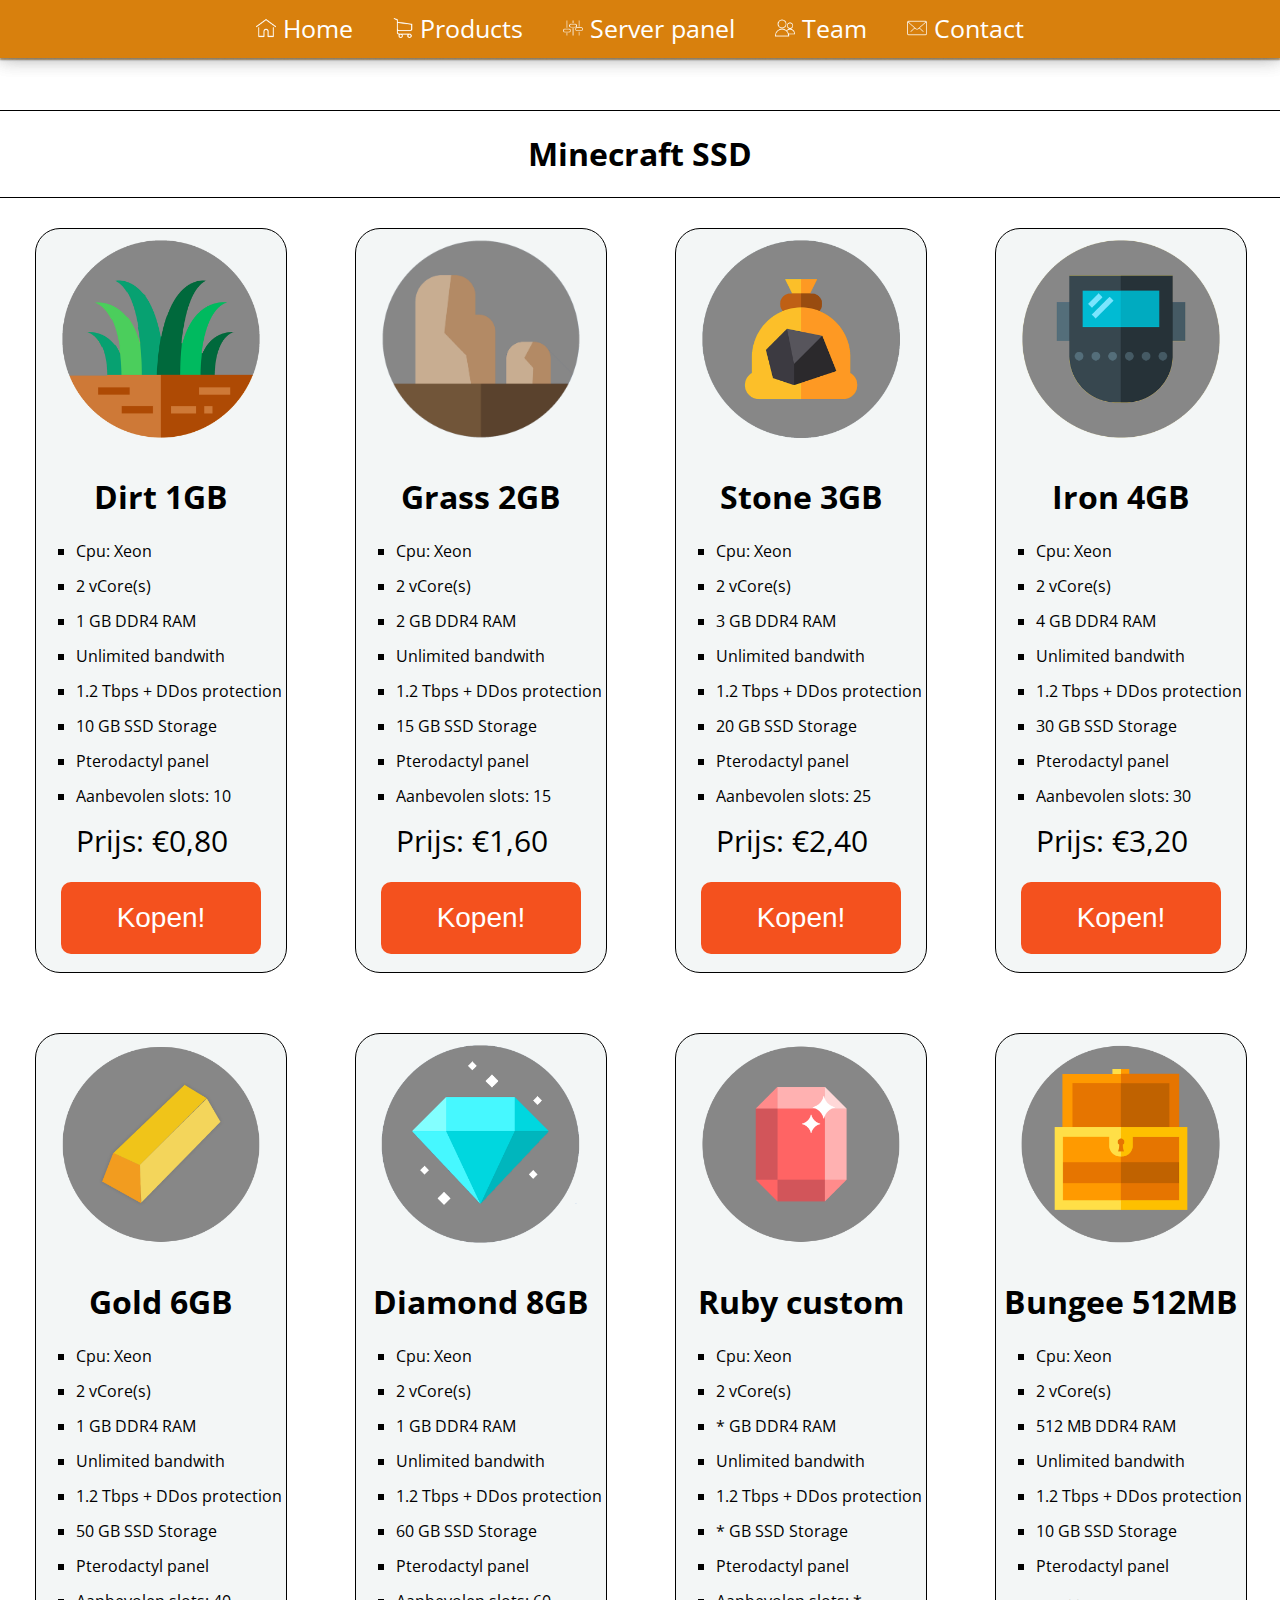
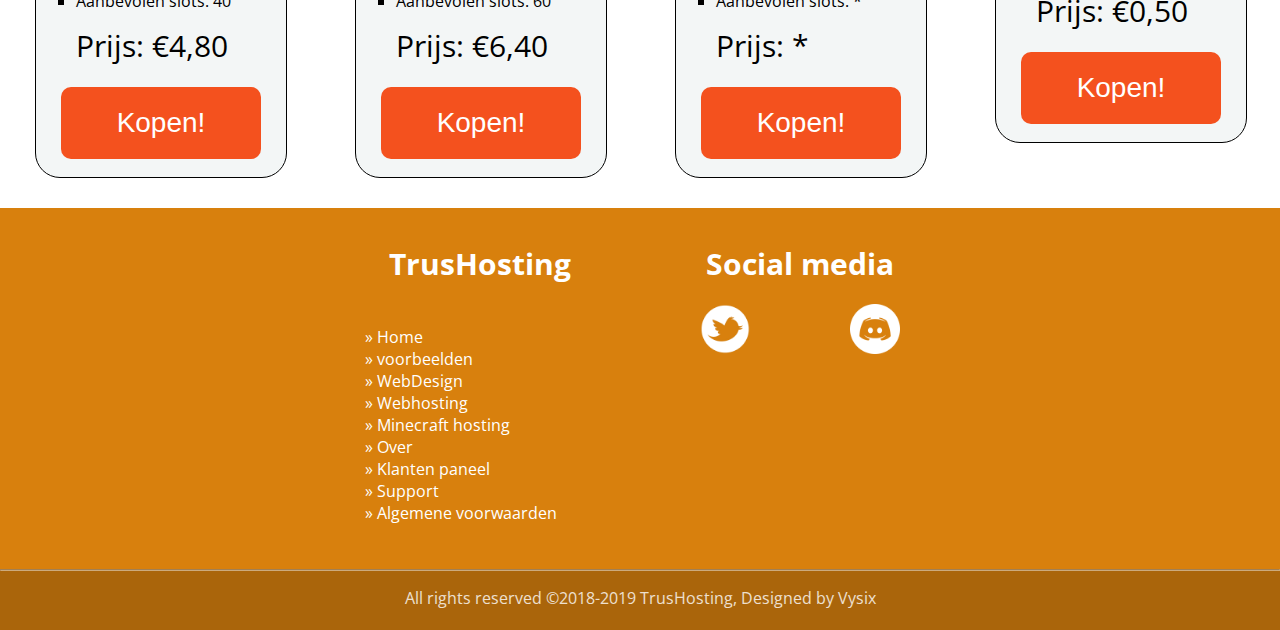
<file: MCSSD.html>
<!-- Created/design by https://portofolio.Vysix.nl/ -->
<!-- You are not allowed to use this code or resources -->
<!-- If you want to use code or recources of this website contact the creator -->
<!-- Contact info: Tymenvis@Outlook.com --> 

<!DOCTYPE html>
<html>
    <head>
        <link rel="stylesheet" href="css/style.css" type="text/css">
        <meta name="viewport" content="width=device-width, initial-scale=1">
        <link href="https://fonts.googleapis.com/css?family=Open+Sans" rel="stylesheet">
        <link rel="shortcut icon" href="afbeeldingen/favicon.ico" type="image/x-icon">
        <link rel="icon" href="afbeeldingen/favicon.ico" type="image/x-icon">
        <title>Minecraft SSD | TrusHosting</title>
    </head>
    <header>
        <nav class="nav">
            <img id="hamburger_icon" class="hamburger_icon" src="./afbeeldingen/Hamburger_icon.png" alt="Menu">
            <div id="nav" class="nav hide">
                <ul>
                    <li><a href="index.html"><img src="afbeeldingen/home.png" width="20px"> Home</a></li>
                    <li>
                        <a href="producten.html"><img src="afbeeldingen/shopping-cart.png" width="20px"> Products</a>
                        <ul>
                            <li><a href="https://site.vysix.nl/" class="ssdmc">Webhosting</a></li>
                            <li><a href="teamspeak.html" class="ssdmc">Teamspeak 3</a></li>
                            <li><a href="MCSSD.html" class="ssdmc">Minecraft SSD</a></li>
                        </ul>
                    </li>
                    <li><a href="#"><img src="afbeeldingen/levels-controls.png" width="20px"> Server panel</a></li>
                    <li><a href="index.html"><img src="afbeeldingen/users.png" width="20px"> Team</a></li>
                    <li><a href="contact.html"><img src="afbeeldingen/mail.png" width="20px"> Contact</a></li>
                </ul>
            </div>
        </nav>
    </header>
    <body>
        <div class="container">
            <homepage>
                <informatie>
                    <div id="content-prod">
                        <div class="WaaromTS">
                            <h1>Minecraft SSD</h1>
                        </div>
                        <div id="ReasonsGroupHome">
                            <div class="MC-prod">
                                <a href="#">
                                    <div class="pakket1">
                                        <div class="R-1-Home-image-">
                                            <img class="R-1-Home-image" src="afbeeldingen/grassEDIT.png" >
                                        </div>
                                        <h1>Dirt 1GB</h1>
                                        <div class="reason-width">
                                            <ul class="prod-desc">
                                                <pre></pre>
                                                <li>Cpu: Xeon</li>
                                                <pre></pre>
                                                <li>2 vCore(s)</li>
                                                <pre></pre>
                                                <li>1 GB DDR4 RAM</li>
                                                <pre></pre>
                                                <li>Unlimited bandwith</li>
                                                <pre></pre>
                                                <li>1.2 Tbps + DDos protection</li>
                                                <pre></pre>
                                                <li>10 GB SSD Storage</li>
                                                <pre></pre>
                                                <li>Pterodactyl panel</li>
                                                <pre></pre>
                                                <li>Aanbevolen slots: 10</li>
                                                <pre></pre>
                                                <li class="price">Prijs: &euro;0,80</li>
                                            </ul>
                                            <div class="Buy-BT-PROD">
                                                <button class="button button2" style="vertical-align:middle" onclick="window.location.href='https://discord.gg/wbag2cB'"><span>Kopen! </span></button>
                                            </div> 
                                            <pre></pre>
                                        </div>
                                    </div>
                                </a>
                                <a href="#">
                                    <div class=pakket2>
                                        <div class="R-1-image">
                                            <img class="R-1-Home-image" src="afbeeldingen/stones.png" >
                                        </div>
                                        <h1>Grass 2GB </h1>
                                        <div class="reason-width">
                                            <ul class="prod-desc">
                                                <pre></pre>
                                                <li>Cpu: Xeon</li>
                                                <pre></pre>
                                                <li>2 vCore(s)</li>
                                                <pre></pre>
                                                <li>2 GB DDR4 RAM</li>
                                                <pre></pre>
                                                <li>Unlimited bandwith</li>
                                                <pre></pre>
                                                <li>1.2 Tbps + DDos protection</li>
                                                <pre></pre>
                                                <li>15 GB SSD Storage</li>
                                                <pre></pre>
                                                <li>Pterodactyl panel</li>
                                                <pre></pre>
                                                <li>Aanbevolen slots: 15</li>
                                                <pre></pre>
                                                <li class="price">Prijs: &euro;1,60</li>
                                            </ul>
                                            <div class="Buy-BT-PROD">
                                                <button class="button button2" style="vertical-align:middle" onclick="window.location.href='https://discord.gg/wbag2cB'"><span>Kopen! </span></button>
                                            </div>
                                            <pre></pre>
                                        </div>
                                    </div>
                                </a>
                                <a href="#">
                                    <div class=pakket3>
                                        <div class="R-1-image">
                                            <img class="R-1-Home-image" src="afbeeldingen/CoalEDIT.png" >
                                        </div>
                                        <h1>Stone 3GB</h1>
                                        <div class="reason-width">
                                            <ul class="prod-desc">
                                                <pre></pre>
                                                <li>Cpu: Xeon</li>
                                                <pre></pre>
                                                <li>2 vCore(s)</li>
                                                <pre></pre>
                                                <li>3 GB DDR4 RAM</li>
                                                <pre></pre>
                                                <li>Unlimited bandwith</li>
                                                <pre></pre>
                                                <li>1.2 Tbps + DDos protection</li>
                                                <pre></pre>
                                                <li>20 GB SSD Storage</li>
                                                <pre></pre>
                                                <li>Pterodactyl panel</li>
                                                <pre></pre>
                                                <li>Aanbevolen slots: 25</li>
                                                <pre></pre>
                                                <li class="price">Prijs: &euro;2,40</li>
                                            </ul>
                                            <div class="Buy-BT-PROD">
                                                <button class="button button2" style="vertical-align:middle" onclick="window.location.href='https://discord.gg/wbag2cB'"><span>Kopen! </span></button>
                                            </div>
                                            <pre></pre>
                                        </div>
                                    </div>
                                </a>
                                <a href="#">
                                    <div class=pakket4>
                                        <div class="R-1-image">
                                            <img class="R-1-Home-image" src="afbeeldingen/welderEDIT.png">
                                        </div>
                                        <h1>Iron 4GB</h1>
                                        <div class="reason-width">
                                            <ul class="prod-desc">
                                                <pre></pre>
                                                <li>Cpu: Xeon</li>
                                                <pre></pre>
                                                <li>2 vCore(s)</li>
                                                <pre></pre>
                                                <li>4 GB DDR4 RAM</li>
                                                <pre></pre>
                                                <li>Unlimited bandwith</li>
                                                <pre></pre>
                                                <li>1.2 Tbps + DDos protection</li>
                                                <pre></pre>
                                                <li>30 GB SSD Storage</li>
                                                <pre></pre>
                                                <li>Pterodactyl panel</li>
                                                <pre></pre>
                                                <li>Aanbevolen slots: 30</li>
                                                <pre></pre>
                                                <li class="price">Prijs: &euro;3,20</li>
                                            </ul>
                                            <div class="Buy-BT-PROD">
                                                <button class="button button2" style="vertical-align:middle" onclick="window.location.href='https://discord.gg/wbag2cB'"><span>Kopen! </span></button>
                                            </div>
                                            <pre></pre>
                                        </div>
                                    </div>
                                </a>
                                <a href="#">
                                    <div class="pakket5">
                                        <div class="R-1-Home-image-">
                                            <img class="R-1-Home-image" src="afbeeldingen/ingotEdit.png" >
                                        </div>
                                        <h1>Gold 6GB</h1>
                                        <div class="reason-width">
                                            <ul class="prod-desc">
                                                <pre></pre>
                                                <li>Cpu: Xeon</li>
                                                <pre></pre>
                                                <li>2 vCore(s)</li>
                                                <pre></pre>
                                                <li>1 GB DDR4 RAM</li>
                                                <pre></pre>
                                                <li>Unlimited bandwith</li>
                                                <pre></pre>
                                                <li>1.2 Tbps + DDos protection</li>
                                                <pre></pre>
                                                <li>50 GB SSD Storage</li>
                                                <pre></pre>
                                                <li>Pterodactyl panel</li>
                                                <pre></pre>
                                                <li>Aanbevolen slots: 40</li>
                                                <pre></pre>
                                                <li class="price">Prijs: &euro;4,80</li>
                                            </ul>
                                            <div class="Buy-BT-PROD">
                                                <button class="button button2" style="vertical-align:middle" onclick="window.location.href='https://discord.gg/wbag2cB'"><span>Kopen! </span></button>
                                            </div>
                                            <pre></pre>
                                        </div>
                                    </div>
                                </a>
                                <a href="#">
                                    <div class=pakket6>
                                        <div class="R-1-image">
                                            <img class="R-1-Home-image" src="afbeeldingen/diamondEDIT.png" >
                                        </div>
                                        <h1>Diamond 8GB</h1>
                                        <div class="reason-width">
                                            <ul class="prod-desc">
                                                <pre></pre>
                                                <li>Cpu: Xeon</li>
                                                <pre></pre>
                                                <li>2 vCore(s)</li>
                                                <pre></pre>
                                                <li>1 GB DDR4 RAM</li>
                                                <pre></pre>
                                                <li>Unlimited bandwith</li>
                                                <pre></pre>
                                                <li>1.2 Tbps + DDos protection</li>
                                                <pre></pre>
                                                <li>60 GB SSD Storage</li>
                                                <pre></pre>
                                                <li>Pterodactyl panel</li>
                                                <pre></pre>
                                                <li>Aanbevolen slots: 60</li>
                                                <pre></pre>
                                                <li class="price">Prijs: &euro;6,40</li>
                                            </ul>
                                            <div class="Buy-BT-PROD">
                                                <button class="button button2" style="vertical-align:middle" onclick="window.location.href='https://discord.gg/wbag2cB'"><span>Kopen! </span></button>
                                            </div>
                                            <pre></pre>
                                        </div>
                                    </div>
                                </a>
                                <a href="#">
                                    <div class=pakket7>
                                        <div class="R-1-image">
                                            <img class="R-1-Home-image" src="afbeeldingen/precious-stoneEDIT.png">
                                        </div>
                                        <h1>Ruby custom</h1>
                                        <div class="reason-width">
                                            <ul class="prod-desc">
                                                <pre></pre>
                                                <li>Cpu: Xeon</li>
                                                <pre></pre>
                                                <li>2 vCore(s)</li>
                                                <pre></pre>
                                                <li>* GB DDR4 RAM</li>
                                                <pre></pre>
                                                <li>Unlimited bandwith</li>
                                                <pre></pre>
                                                <li>1.2 Tbps + DDos protection</li>
                                                <pre></pre>
                                                <li>* GB SSD Storage</li>
                                                <pre></pre>
                                                <li>Pterodactyl panel</li>
                                                <pre></pre>
                                                <li>Aanbevolen slots: *</li>
                                                <pre></pre>
                                                <li class="price">Prijs: *</li>
                                            </ul>
                                            <div class="Buy-BT-PROD">
                                                <button class="button button2" style="vertical-align:middle" onclick="window.location.href='https://discord.gg/wbag2cB'"><span>Kopen! </span></button>
                                            </div>
                                            <pre></pre>
                                        </div>
                                    </div>
                                </a>
                                <a href="#">
                                    <div class=pakket8>
                                        <div class="R-1-image">
                                            <img class="R-1-Home-image" src="afbeeldingen/treasureedit.png" >
                                        </div>
                                        <h1>Bungee 512MB</h1>
                                        <div class="reason-width">
                                            <ul class="prod-desc">
                                                <pre></pre>
                                                <li>Cpu: Xeon</li>
                                                <pre></pre>
                                                <li>2 vCore(s)</li>
                                                <pre></pre>
                                                <li>512 MB DDR4 RAM</li>
                                                <pre></pre>
                                                <li>Unlimited bandwith</li>
                                                <pre></pre>
                                                <li>1.2 Tbps + DDos protection</li>
                                                <pre></pre>
                                                <li>10 GB SSD Storage</li>
                                                <pre></pre>
                                                <li>Pterodactyl panel</li>
                                                <pre></pre>
                                                <li class="price">Prijs: &euro;0,50</li>
                                            </ul>
                                            <div class="Buy-BT-PROD">
                                                <button class="button button2" style="vertical-align:middle" onclick="window.location.href='https://discord.gg/wbag2cB'"><span>Kopen! </span></button>
                                            </div>
                                            <pre></pre>
                                        </div>
                                    </div>
                                </a>
                            </div>
                        <!--<div id="WaaromTS-mcssd">
                        <div class="WaaromTS2">
                            <h1>Waarom TrusHosting?</h1>
                        </div>
                                <div class=Reasonhome1>
                                    <div class="R-1-Home-image">
                                        <img class="R-1-Home-image" src="afbeeldingen/support.png" >
                                    </div>
                                    <h1>Snelle support</h1>
                                    <div class="reason-width">
                                        <p>Bij onze support kunt uw komen voor al uw vragen over onze producten of diensten.</p>
                                    </div>
                                </div>
                                <div class=Reasonhome2>
                                    <div class="R-1-image">
                                        <img class="R-1-Home-image" src="afbeeldingen/Processor.png" >
                                    </div>
                                    <h1>Krachtige servers</h1>
                                    <div class="reason-width">
                                        <p>Onze servers beschikken over zeer krachtige processoren</p>
                                    </div>
                                </div>
                                <div class=Reasonhome3>
                                    <div class="R-1-image">
                                        <img class="R-1-Home-image" src="afbeeldingen/Shield.png" >
                                    </div>
                                    <h1>DDOS Bescherming</h1>
                                    <div class="reason-width">
                                        <p>Bij onze minecraft servers leveren wij DDOS bescherming van zeer hoge kwaliteit</p>
                                    </div>
                                </div>
                                <div class=Reasonhome4>
                                    <div class="R-1-image">
                                        <img class="R-1-Home-image" src="afbeeldingen/Money.png">
                                    </div>
                                    <h1>Prijs Kwaliteit</h1>
                                    <div class="reason-width">
                                        <p>Door de krachtige servers en goedkope prijs zult u zo min mogelijk downtime krijgen!</p>
                                    </div>
                                </div>
                        </div>-->
                    </div>
                    <footer>
                        <div id="footer-prod">
                            <div id="floatcenter">
                            <div id="footer-1">
                                <h1 class="footertitle">TrusHosting</h1><br>
                                <div id="left-footer">
                                <a href="example.html">&#187; Home</a><br>
                                <a href="example.html">&#187; voorbeelden</a><br>
                                <a href="example.html">&#187; WebDesign</a><br>
                                <a href="example.html">&#187; Webhosting</a><br>
                                <a href="example.html">&#187; Minecraft hosting</a><br>
                                <a href="example.html">&#187; Over</a><br>
                                <a href="example.html">&#187; Klanten paneel</a><br>
                                <a href="example.html">&#187; Support</a><br>
                                <a href="agv.html">&#187; Algemene voorwaarden</a><br>
                                </div>
                            </div>
                            <div id="footer-2">
                                <h1 class="footertitle">Social media</h1>
                                <div id="socialmediaiconss">
                                <a href="#" class="socialmediaicon"><img src="afbeeldingen/twitter-2.png" width="50px"></a>
                                <a href="https://discord.gg/wbag2cB" class="socialmediaicon"><img src="afbeeldingen/discord-512.png" width="50px"></a>
                                </div>
                            </div>
                            </div>
                            <div id="footer-3">
                                <hr>
                                <p>All rights reserved &copy;2018-2019 TrusHosting, Designed by <a href="https://vysix.nl/" vysix="">Vysix</a></p>
                            </div>
                        </div>
                    </footer>
                    </div>
                </informatie>
            </homepage>
        </div>
    </body>
    <script src="https://ajax.googleapis.com/ajax/libs/jquery/3.3.1/jquery.min.js"></script>
    <script>
        $(document).ready(function (){
            $("a").on('click', function(event) {
                if (this.hash !== "") {
                    event.preventDefault();
                    var hash = this.hash;
                    $('html, body').animate({
                        scrollTop: $(hash).offset().top
                    }, 1000, function(){
                        window.location.hash = hash;
                    });
                }
            })
        });
        var Tawk_API=Tawk_API||{}, Tawk_LoadStart=new Date();
        (function(){
            var s1=document.createElement("script"),s0=document.getElementsByTagName("script")[0];
            s1.async=true;
            s1.src='https://embed.tawk.to/5b488dd04af8e57442dc9e6a/default';
            s1.charset='UTF-8';
            s1.setAttribute('crossorigin','*');
            s0.parentNode.insertBefore(s1,s0);
        })();
    </script>
    <script>var a=$('#nav');var b=$('#hamburger_icon');b.click((e)=>{a.toggleClass('hide')});</script>
</html>
</file>
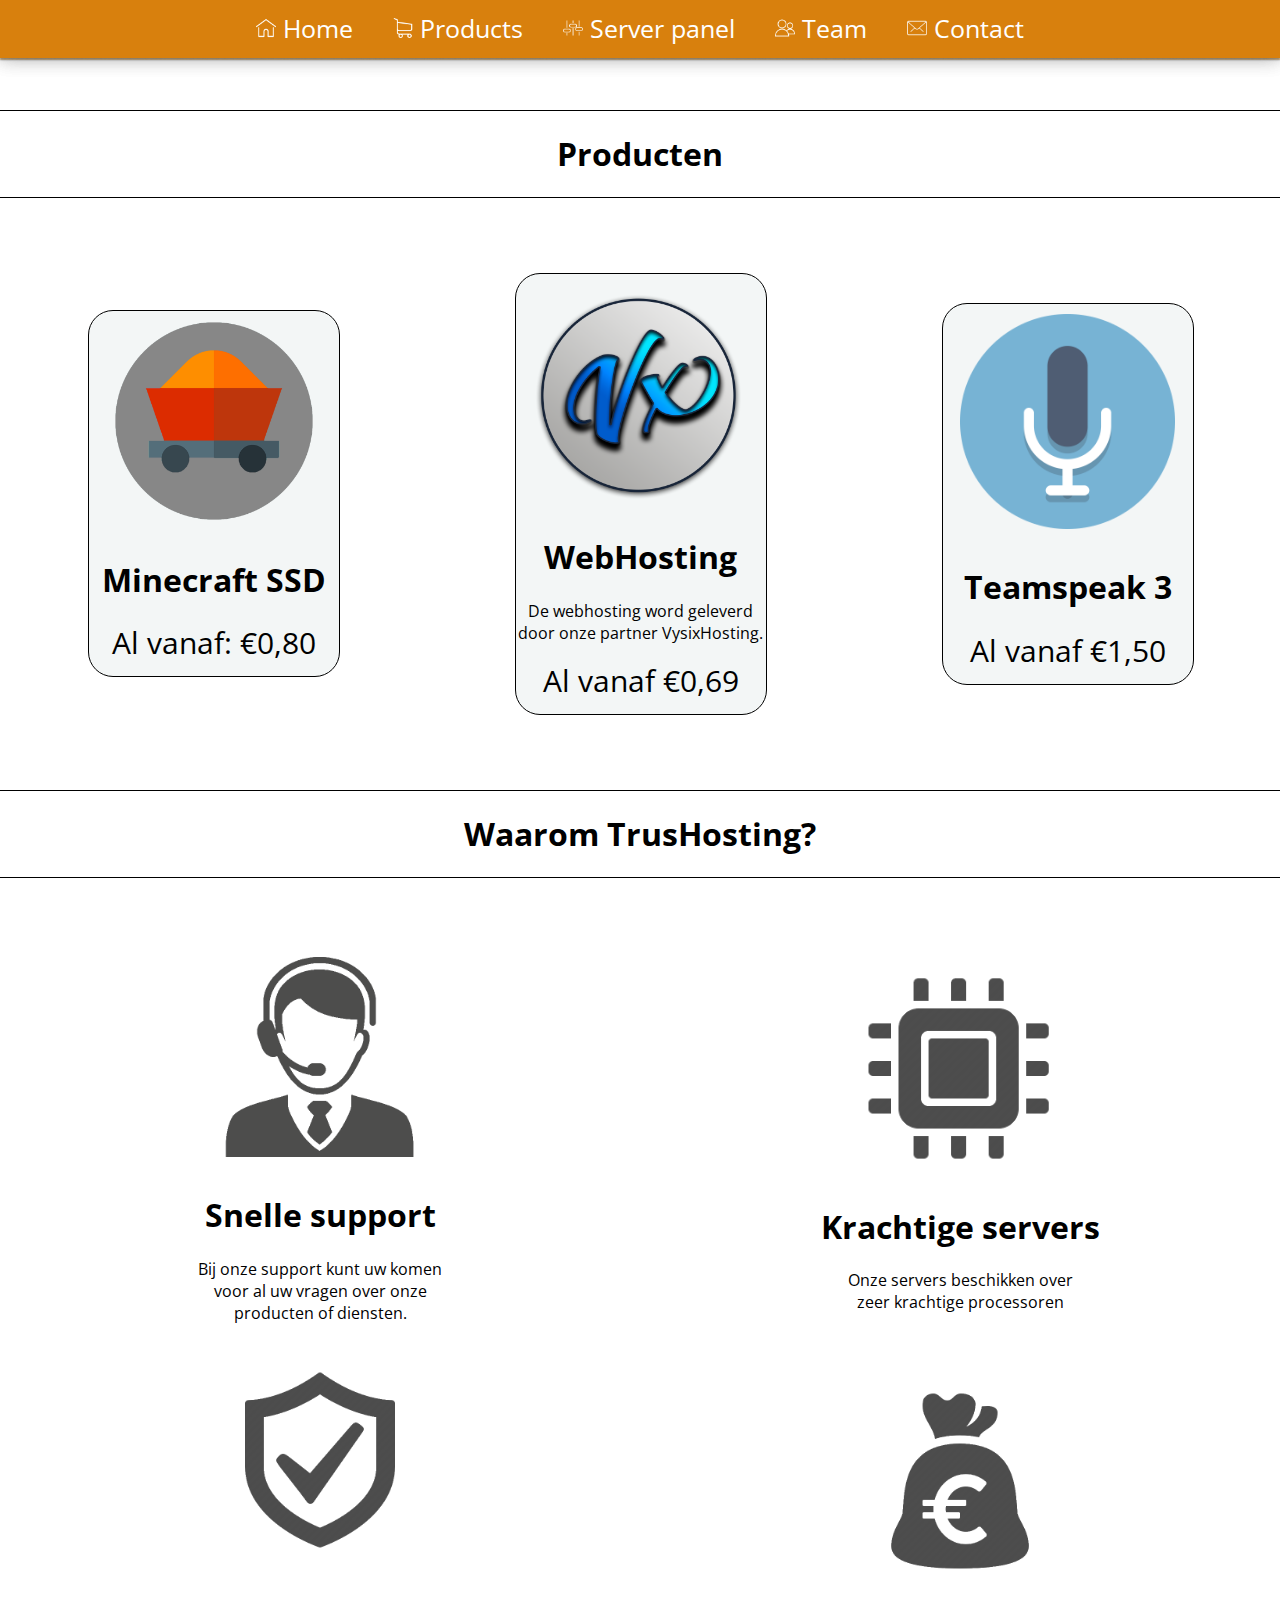
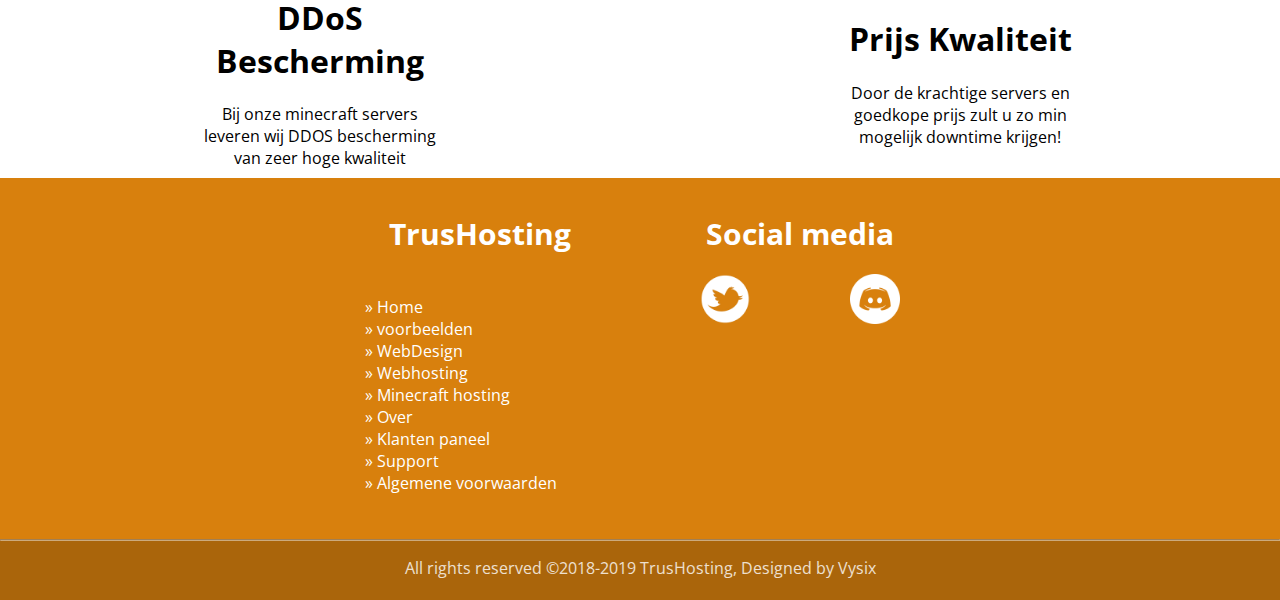
<file: producten.html>
<!-- Created/design by https://portofolio.Vysix.nl/ -->
<!-- You are not allowed to use this code or resources -->
<!-- If you want to use code or recources of this website contact the creator -->
<!-- Contact info: Tymenvis@Outlook.com --> 

<!DOCTYPE html>
<html>
    <head>
        <link rel="stylesheet" href="css/style.css" type="text/css">
        <meta name="viewport" content="width=device-width, initial-scale=1">
        <link href="https://fonts.googleapis.com/css?family=Open+Sans" rel="stylesheet">
        <link rel="shortcut icon" href="afbeeldingen/favicon.ico" type="image/x-icon">
        <link rel="icon" href="afbeeldingen/favicon.ico" type="image/x-icon">
        <title>Products | TrusHosting</title>
    </head>
    <header>
        <nav class="nav">
            <img id="hamburger_icon" class="hamburger_icon" src="./afbeeldingen/Hamburger_icon.png" alt="Menu">
            <div id="nav" class="nav hide">
                <ul>
                    <li><a href="index.html"><img src="afbeeldingen/home.png" width="20px"> Home</a></li>
                    <li>
                        <a href="producten.html"><img src="afbeeldingen/shopping-cart.png" width="20px"> Products</a>
                        <ul>
                            <li><a href="https://site.vysix.nl" class="ssdmc">Webhosting</a></li>
                            <li><a href="teamspeak.html" class="ssdmc">Teamspeak 3</a></li>
                            <li><a href="MCSSD.html" class="ssdmc">Minecraft SSD</a></li>
                        </ul>
                    </li>
                    <li><a href="#"><img src="afbeeldingen/levels-controls.png" width="20px"> Server panel</a></li>
                    <li><a href="index.html"><img src="afbeeldingen/users.png" width="20px"> Team</a></li>
                    <li><a href="contact.html"><img src="afbeeldingen/mail.png" width="20px"> Contact</a></li>
                </ul>
            </div>
        </nav>
    </header>
    <body>
        <div class="container">
            <homepage>
                <informatie>
                    <div id="content-producten">
                        <div class="WaaromTS">
                            <h1>Producten</h1>
                        </div>
                        <div id="ReasonsGroupHome">
                            <div class="producten-div">
                                <a href="MCSSD.html">
                                    <div class="mc-host">
                                        <div class="R-1-Home-image">
                                            <img class="R-1-Home-image" src="afbeeldingen/mine.png" >
                                        </div>
                                        <h1>Minecraft SSD</h1>
                                        <div class="reason-width">
                                                <pre></pre>
                                                <li class="price">Al vanaf: &euro;0,80</li>
                                            <pre></pre>
                                        </div>
                                    </div>
                                </a>
                                <a href="https://site.vysix.nl">
                                    <div class=wb-host>
                                        <div class="R-1-image">
                                            <img class="R-2-Home-image" src="afbeeldingen/Vxlogo.png" >
                                        </div>
                                        <pre></pre>
                                        <h1>WebHosting</h1>
                                        <div class="reason-width">
                                            <p>De webhosting word geleverd door onze partner VysixHosting.</p>
                                            <pre></pre>
                                            <li class="price">Al vanaf &euro;0,69</li>
                                            <pre></pre>
                                        </div>
                                    </div>
                                    </a>
                                    <a href="teamspeak.html">
                                        <div class="ts-host">
                                            <div class="R-1-image">
                                                <img class="R-2-Home-image" src="afbeeldingen/Circle-icons-mic.svg.png" >
                                            </div>
                                            <h1>Teamspeak 3</h1>
                                            <div class="reason-width">
                                                <pre></pre>
                                                <li class="price">Al vanaf &euro;1,50</li>
                                            <pre></pre>
                                        </div>
                                    </div>
                                </a>
                            </div>
                            <div class="WaaromTS2">
                                <h1>Waarom TrusHosting?</h1>
                            </div>
                            <div class="ReasonGroupHome">
                                
                                <div class="Reasonhome1 uitleg-box">
                                    <div class="R-1-Home-image">
                                        <img class="R-1-Home-image" src="afbeeldingen/support.png" >
                                    </div>
                                    <h1>Snelle support</h1>
                                    <div class="reason-width">
                                        <p>Bij onze support kunt uw komen voor al uw vragen over onze producten of diensten.</p>
                                    </div>
                                </div>
                                <div class="Reasonhome2 uitleg-box">
                                    <div class="R-1-image">
                                        <img class="R-1-Home-image" src="afbeeldingen/Processor.png" >
                                    </div>
                                    <h1>Krachtige servers</h1>
                                    <div class="reason-width">
                                        <p>Onze servers beschikken over zeer krachtige processoren</p>
                                    </div>
                                </div>
                                <div class="Reasonhome3 uitleg-box">
                                    <div class="R-1-image">
                                        <img class="R-1-Home-image" src="afbeeldingen/Shield.png" >
                                    </div>
                                    <h1>DDoS Bescherming</h1>
                                    <div class="reason-width">
                                        <p>Bij onze minecraft servers leveren wij DDOS bescherming van zeer hoge kwaliteit</p>
                                    </div>
                                </div>
                                <div class="Reasonhome4 uitleg-box">
                                    <div class="R-1-image">
                                        <img class="R-1-Home-image" src="afbeeldingen/Money.png">
                                    </div>
                                    <h1>Prijs Kwaliteit</h1>
                                    <div class="reason-width">
                                        <p>Door de krachtige servers en goedkope prijs zult u zo min mogelijk downtime krijgen!</p>
                                    </div>
                                </div>
                            </div>
                            <footer>
                                <div id="footer-producten">
                                    <div id="floatcenter">
                                        <div id="footer-1">
                                            <h1 class="footertitle">TrusHosting</h1><br>
                                            <div id="left-footer">
                                            <a href="example.html">&#187; Home</a><br>
                                            <a href="example.html">&#187; voorbeelden</a><br>
                                            <a href="example.html">&#187; WebDesign</a><br>
                                            <a href="example.html">&#187; Webhosting</a><br>
                                            <a href="example.html">&#187; Minecraft hosting</a><br>
                                            <a href="example.html">&#187; Over</a><br>
                                            <a href="example.html">&#187; Klanten paneel</a><br>
                                            <a href="example.html">&#187; Support</a><br>
                                            <a href="agv.html">&#187; Algemene voorwaarden</a><br>
                                            </div>
                                        </div>
                                        <div id="footer-2">
                                            <h1 class="footertitle">Social media</h1>
                                            <div id="socialmediaiconss">
                                            <a href="#" class="socialmediaicon"><img src="afbeeldingen/twitter-2.png" width="50px"></a>
                                            <a href="https://discord.gg/wbag2cB" class="socialmediaicon"><img src="afbeeldingen/discord-512.png" width="50px"></a>
                                            </div>
                                        </div>
                                    </div>
                                    <div id="footer-3">
                                        <hr>
                                        <p>All rights reserved &copy;2018-2019 TrusHosting, Designed by <a href="https://vysix.nl/" vysix="">Vysix</a></p>
                                    </div>
                                </div>
                            </footer>
                        </div>
                    </div>
                </informatie>
            </homepage>
        </div>
    </body>
    <script src="https://ajax.googleapis.com/ajax/libs/jquery/3.3.1/jquery.min.js"></script>
    <script>
        $(document).ready(function (){
            $("a").on('click', function(event) {
                if (this.hash !== "") {
                    event.preventDefault();
                    var hash = this.hash;
                    $('html, body').animate({
                        scrollTop: $(hash).offset().top
                    }, 1000, function(){
                        window.location.hash = hash;
                    });
                }
            })
        });
        var Tawk_API=Tawk_API||{}, Tawk_LoadStart=new Date();
        (function(){
            var s1=document.createElement("script"),s0=document.getElementsByTagName("script")[0];
            s1.async=true;
            s1.src='https://embed.tawk.to/5b488dd04af8e57442dc9e6a/default';
            s1.charset='UTF-8';
            s1.setAttribute('crossorigin','*');
            s0.parentNode.insertBefore(s1,s0);
        })();
    </script>
    <script>var a=$('#nav');var b=$('#hamburger_icon');b.click((e)=>{a.toggleClass('hide')});</script>
</html>
</file>
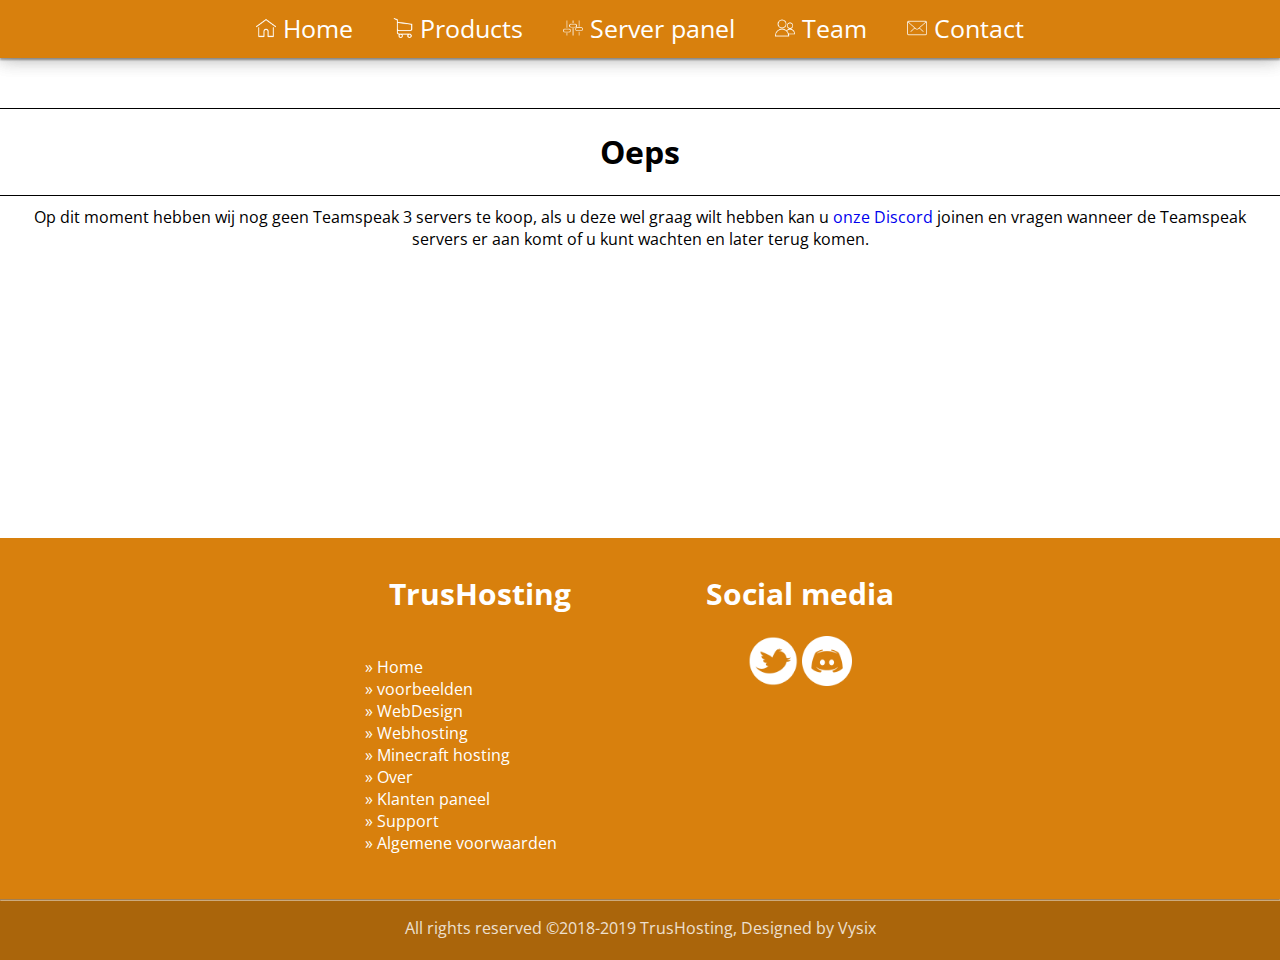
<file: teamspeak.html>
<!-- Created/design by https://portofolio.Vysix.nl/ -->
<!-- You are not allowed to use this code or resources -->
<!-- If you want to use code or recources of this website contact the creator -->
<!-- Contact info: Tymenvis@Outlook.com --> 

<!DOCTYPE html>
<html>
    <head>
        <link rel="stylesheet" href="css/style.css" type="text/css">
        <meta name="viewport" content="width=device-width, initial-scale=1">
        <link href="https://fonts.googleapis.com/css?family=Open+Sans" rel="stylesheet"> 
        <link rel="shortcut icon" href="afbeeldingen/favicon.ico" type="image/x-icon">
        <link rel="icon" href="afbeeldingen/favicon.ico" type="image/x-icon">
        <title>Teamspeak | TrusHosting</title>
    </head>
    <header>
        <nav class="nav">
            <img id="hamburger_icon" class="hamburger_icon" src="./afbeeldingen/Hamburger_icon.png" alt="Menu">
            <div id="nav" class="nav hide">
                <ul>
                    <li><a href="index.html"><img src="afbeeldingen/home.png" width="20px"> Home</a></li>
                    <li>
                        <a href="producten.html"><img src="afbeeldingen/shopping-cart.png" width="20px"> Products</a>
                        <ul>
                            <li><a href="https://site.vysix.nl" class="ssdmc">Webhosting</a></li>
                            <li><a href="teamspeak.html" class="ssdmc">Teamspeak 3</a></li>
                            <li><a href="MCSSD.html" class="ssdmc">Minecraft SSD</a></li>
                        </ul>
                    </li>
                    <li><a href="#"><img src="afbeeldingen/levels-controls.png" width="20px"> Server panel</a></li>
                    <li><a href="index.html"><img src="afbeeldingen/users.png" width="20px"> Team</a></li>
                    <li><a href="contact.html"><img src="afbeeldingen/mail.png" width="20px"> Contact</a></li>
                </ul>
            </div>
        </nav>
    </header>
    <body>
        <div class="container">
            <homepage>
                <!--<logo>
                    <div class="homelogo">
                        <img class="logohomepage" src="afbeeldingen/Logo2.png" width="500px">
                    </div>
                    <div class="arrow">
                        <a href="#content"><img src="afbeeldingen/arrow.png" width="50px"></a>
                    </div>
                </logo>-->
                <informatie>
                    <div id="content-ts">
                        <div class="WaaromTS">
                            <h1>Oeps</h1>
                        </div>
                        <div id="oeps">
                            Op dit moment hebben wij nog geen Teamspeak 3 servers te koop, als u deze wel graag wilt hebben kan u <a target="_blank" href="https://discord.gg/x6qcCBn">onze Discord</a> joinen en vragen wanneer de Teamspeak servers er aan komt of u kunt wachten en later terug komen.
                        </div>
                        <!--<div id="ReasonsGroupHome">
                            <div class="ReasonGroupHome">
                                <div class=Reasonhome1>
                                    <div class="R-1-Home-image">
                                        <img class="R-1-Home-image" src="afbeeldingen/support.png" >
                                    </div>
                                    <h1>Fast support</h1>
                                    <div class="reason-width">
                                        <p>Bij onze support kunt uw komen voor al uw vragen over onze producten of diensten.</p>
                                    </div>
                                </div>
                                <div class=Reasonhome2>
                                    <div class="R-1-image">
                                        <img class="R-1-Home-image" src="afbeeldingen/Processor.png" >
                                    </div>
                                    <h1>Powerfull servers</h1>
                                    <div class="reason-width">
                                        <p>Onze servers beschikken over zeer krachtige processoren</p>
                                    </div>
                                </div>
                                <div class=Reasonhome3>
                                    <div class="R-1-image">
                                        <img class="R-1-Home-image" src="afbeeldingen/Shield.png" >
                                    </div>
                                    <h1>DDOS Protection</h1>
                                    <div class="reason-width">
                                        <p>Bij onze minecraft servers leveren wij DDOS bescherming van zeer hoge kwaliteit</p>
                                    </div>
                                </div>
                                <div class=Reasonhome4>
                                    <div class="R-1-image">
                                        <img class="R-1-Home-image" src="afbeeldingen/Money.png">
                                    </div>
                                    <h1>Good prices</h1>
                                    <div class="reason-width">
                                        <p>Door de krachtige servers en goedkope prijs zult u zo min mogelijk downtime krijgen!</p>
                                    </div>
                                </div>
                                <div class="Buy-BT-Home">
                                    <div id="homebutton">
                                        <button class="button" style="vertical-align:middle" onclick="window.location.href='Producten.html'"><span>Buy! </span></button>
                                    </div>
                                </div>
                            </div>
                        </div>
                        <div id="Team-info">
                            <div class="TheTeam-Title">
                                <h1>Team</h1>
                            </div>
                            <div class="Team-MB">
                                <div class="Team-MB-1">
                                    <div class="Team-MB-Image">
                                        <img class="Team-MB-Image1"src="afbeeldingen/Vxlogo.png">
                                    </div>
                                    <h1>Chris</h1>
                                    <p>CEO</p>
                                </div>
                                <div class="Team-MB-2">
                                    <div class="Team-MB-Image">
                                        <img class="Team-MB-Image2"src="afbeeldingen/Vxlogo.png">
                                    </div>
                                    <h1>Timo</h1>
                                    <p>CEO</p>
                                </div>
                                <div class="Team-MB-3">
                                    <div class="Team-MB-Image">
                                        <img class="Team-MB-Image3"src="afbeeldingen/Vxlogo.png">
                                    </div>
                                    <h1>Tymen</h1>
                                    <p>Webdeveloper</p>
                                </div>
                                <div class="Team-MB-4">
                                    <div class="Team-MB-Image">
                                        <img class="Team-MB-Image4"src="afbeeldingen/Vxlogo.png">
                                    </div>
                                    <h1>Bas</h1>
                                    <p>Support</p>
                                </div>
                            </div>
                        </div>-->
                    </div>
                    <footer>
                        <div id="footer-ts">
                            <div id="floatcenter">
                            <div id="footer-1">
                                <h1 class="footertitle">TrusHosting</h1><br>
                                <div id="left-footer">
                                <a href="example.html">&#187; Home</a><br>
                                <a href="example.html">&#187; voorbeelden</a><br>
                                <a href="example.html">&#187; WebDesign</a><br>
                                <a href="example.html">&#187; Webhosting</a><br>
                                <a href="example.html">&#187; Minecraft hosting</a><br>
                                <a href="example.html">&#187; Over</a><br>
                                <a href="example.html">&#187; Klanten paneel</a><br>
                                <a href="example.html">&#187; Support</a><br>
                                <a href="agv.html">&#187; Algemene voorwaarden</a><br>
                                </div>
                            </div>
                            <div id="footer-2">
                                <h1 class="footertitle">Social media</h1>
                                <div id="socialmediaiconss">
                                <a href="#" class="socialmediaicon"><img src="afbeeldingen/twitter-2.png" width="50px"></a>
                                <a href="https://discord.gg/wbag2cB" class="socialmediaicon"><img src="afbeeldingen/discord-512.png" width="50px"></a>
                                </div>
                            </div>
                            </div>
                            <div id="footer-3">
                                <hr>
                                <p>All rights reserved &copy;2018-2019 TrusHosting, Designed by <a href="https://vysix.nl/" vysix="">Vysix</a></p>
                            </div>
                        </div>
                    </footer>
                </informatie>
            </homepage>
        </div>
    </body>
    <script src="https://ajax.googleapis.com/ajax/libs/jquery/3.3.1/jquery.min.js"></script>
    <script>
        $(document).ready(function (){
            $("a").on('click', function(event) {
                if (this.hash !== "") {
                    event.preventDefault();
                    var hash = this.hash;
                    $('html, body').animate({
                        scrollTop: $(hash).offset().top
                    }, 1000, function(){
                        window.location.hash = hash;
                    });
                }
            })
        });
        var Tawk_API=Tawk_API||{}, Tawk_LoadStart=new Date();
        (function(){
            var s1=document.createElement("script"),s0=document.getElementsByTagName("script")[0];
            s1.async=true;
            s1.src='https://embed.tawk.to/5b488dd04af8e57442dc9e6a/default';
            s1.charset='UTF-8';
            s1.setAttribute('crossorigin','*');
            s0.parentNode.insertBefore(s1,s0);
        })();
    </script>
    <script>var a=$('#nav');var b=$('#hamburger_icon');b.click((e)=>{a.toggleClass('hide')});</script>
</html>
</file>
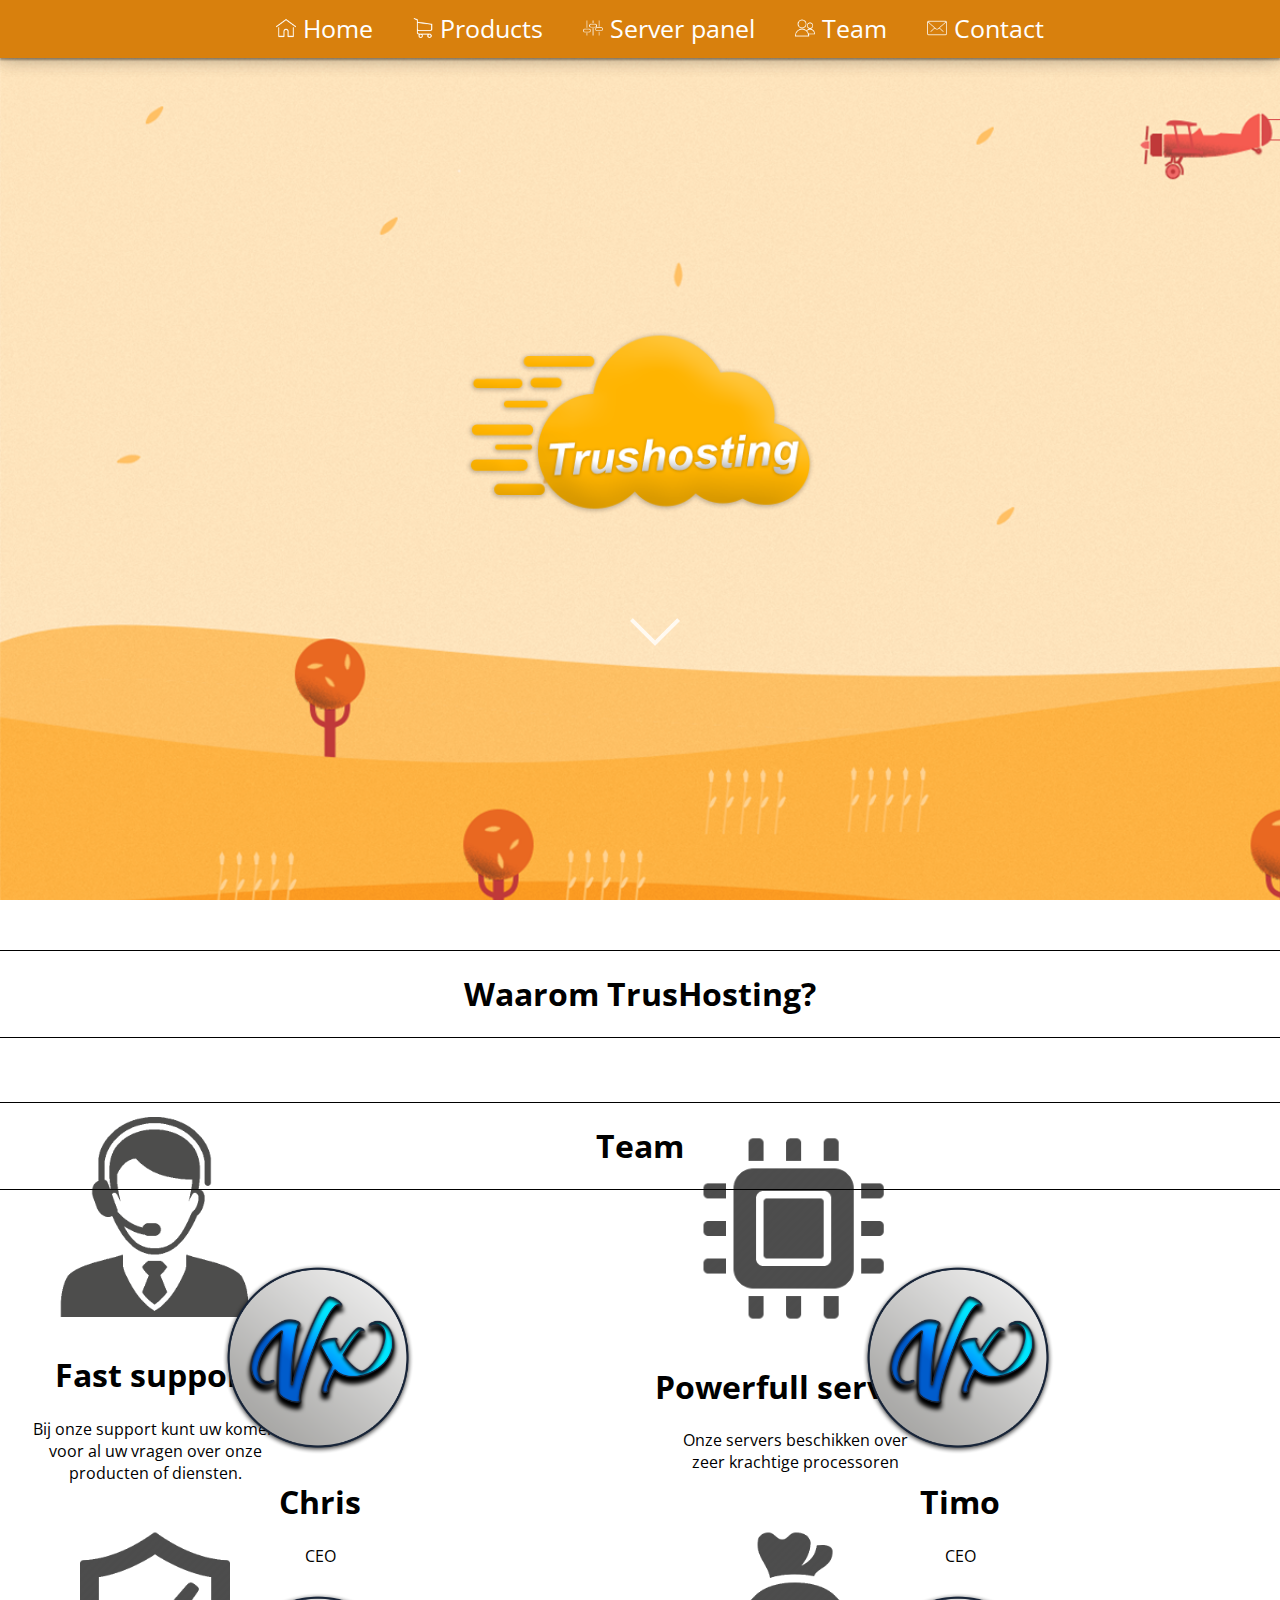
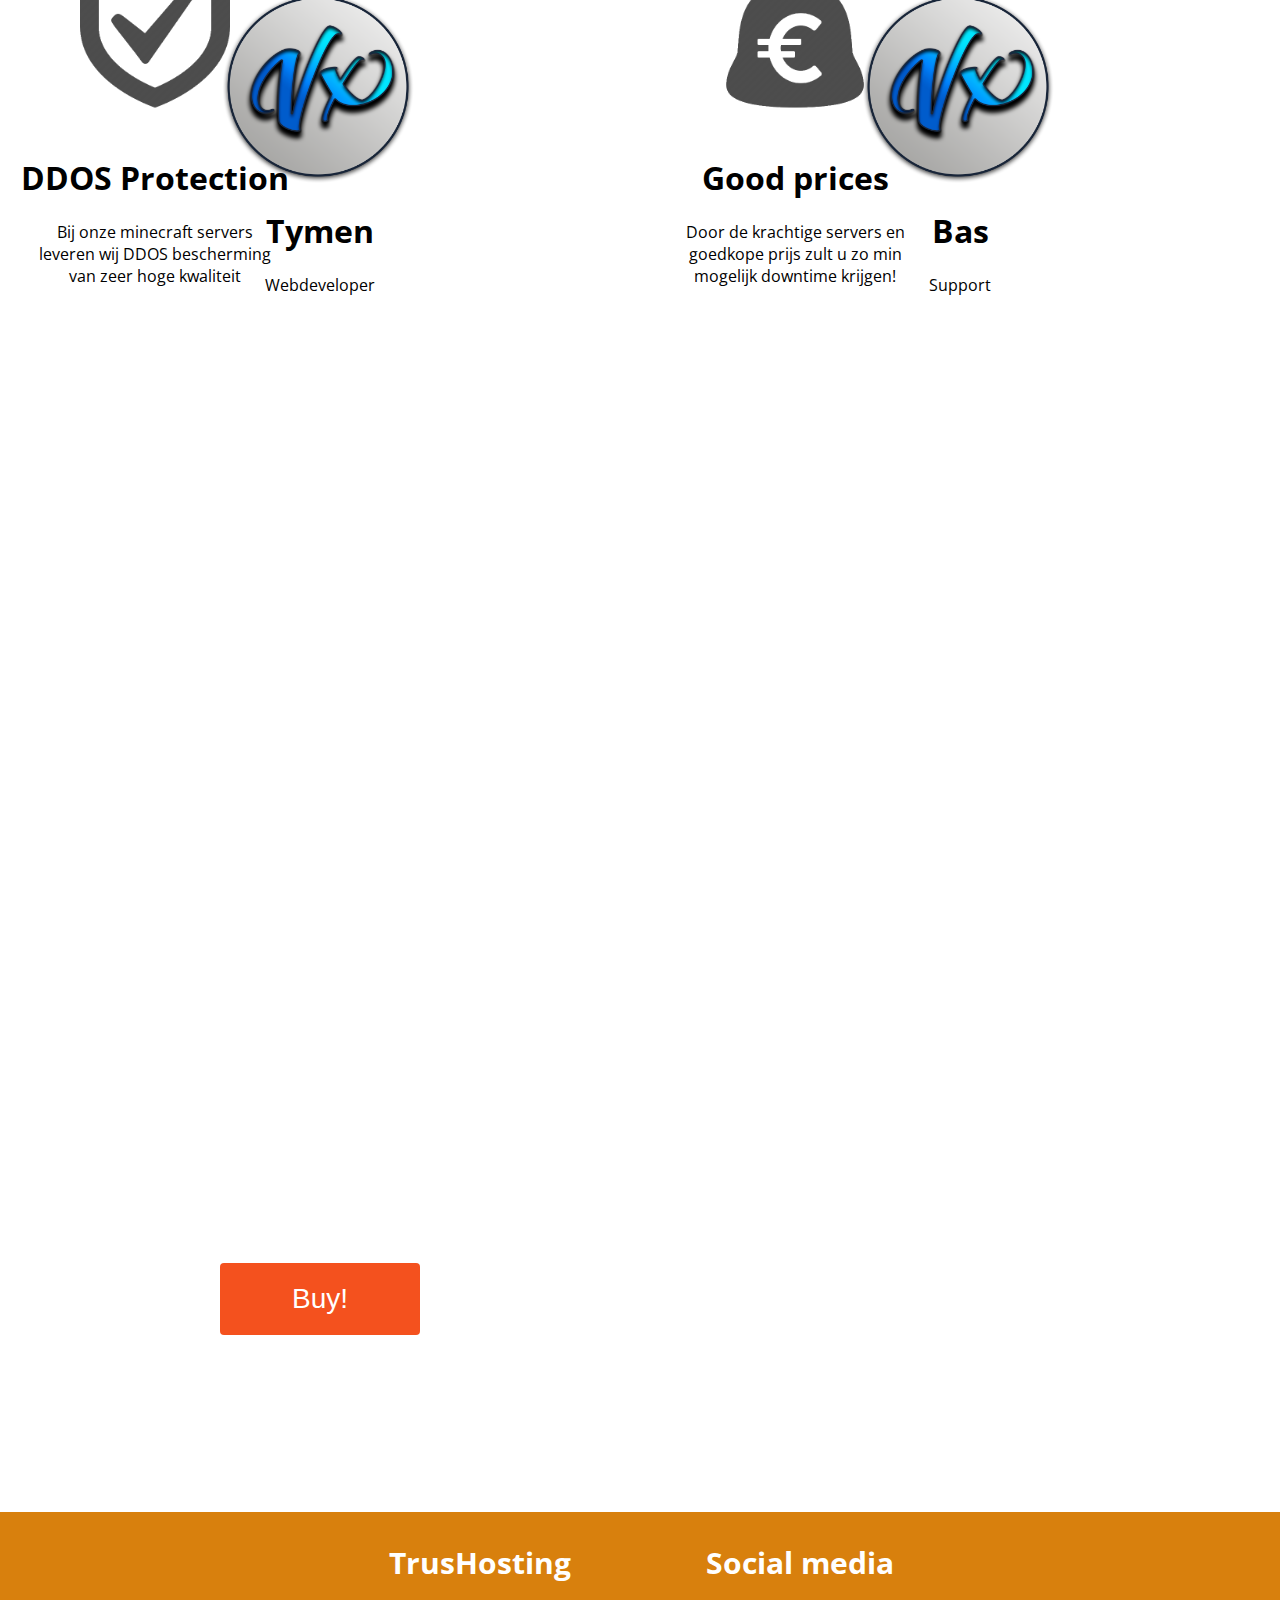
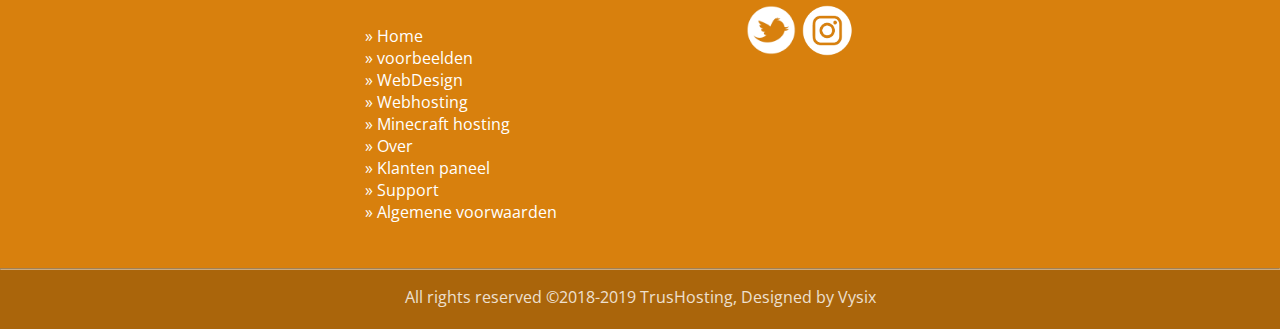
<file: webhosting.html>
<!-- Created/design by https://portofolio.Vysix.nl/ -->
<!-- You are not allowed to use this code or resources -->
<!-- If you want to use code or recources of this website contact the creator -->
<!-- Contact info: Tymenvis@Outlook.com --> 

<!DOCTYPE html>
<html>
    <head>
        <link rel="stylesheet" href="css/style.css" type="text/css">
        <meta name="viewport" content="width=device-width, initial-scale=1">
        <script src="https://ajax.googleapis.com/ajax/libs/jquery/3.3.1/jquery.min.js"></script>
        <link href="https://fonts.googleapis.com/css?family=Open+Sans" rel="stylesheet">
        <link rel="shortcut icon" href="afbeeldingen/favicon.ico" type="image/x-icon">
        <link rel="icon" href="afbeeldingen/favicon.ico" type="image/x-icon">
        <title>Webhosting | TrusHosting</title>
    </head>
    <header>
        <nav class="nav">
            <div class="nav">
                <ul>
                    <li class="spacer"><a href="index.html"><img src="afbeeldingen/home.png" width="20px"> Home</a></li>
                    <li>
                        <a href="producten.html"><img src="afbeeldingen/shopping-cart.png" width="20px"> Products</a>
                        <ul>
                            <li><a href="webhosting.html" class="ssdmc">Webhosting</a></li>
                            <li><a href="teamspeak.html" class="ssdmc">Teamspeak 3</a></li>
                            <li><a href="MCSSD.html" class="ssdmc">Minecraft SSD</a></li>
                        </ul>
                    </li>
                    <li><a href="#"><img src="afbeeldingen/levels-controls.png" width="20px"> Server panel</a></li>
                    <li><a href="index.html"><img src="afbeeldingen/users.png" width="20px"> Team</a></li>
                    <li><a href="contact.html"><img src="afbeeldingen/mail.png" width="20px"> Contact</a></li>
                </ul>
            </div>
        </nav>
    </header>
    <body>
        <div class="container">
            <homepage>
                <logo>
                    <div class="homelogo">
                        <img class="logohomepage" src="afbeeldingen/Logo2.png" width="500px">
                    </div>
                    <div class="arrow">
                        <a href="#content"><img src="afbeeldingen/arrow.png" width="50px"></a>
                    </div>
                </logo>
                <informatie>
                    <div id="content">
                        <div class="WaaromTS">
                            <h1>Waarom TrusHosting?</h1>
                        </div>
                        <div id="ReasonsGroupHome">
                            <div class="ReasonGroupHome">
                                <div class=Reasonhome1>
                                    <div class="R-1-Home-image">
                                        <img class="R-1-Home-image" src="afbeeldingen/support.png" >
                                    </div>
                                    <h1>Fast support</h1>
                                    <div class="reason-width">
                                        <p>Bij onze support kunt uw komen voor al uw vragen over onze producten of diensten.</p>
                                    </div>
                                </div>
                                <div class=Reasonhome2>
                                    <div class="R-1-image">
                                        <img class="R-1-Home-image" src="afbeeldingen/Processor.png" >
                                    </div>
                                    <h1>Powerfull servers</h1>
                                    <div class="reason-width">
                                        <p>Onze servers beschikken over zeer krachtige processoren</p>
                                    </div>
                                </div>
                                <div class=Reasonhome3>
                                    <div class="R-1-image">
                                        <img class="R-1-Home-image" src="afbeeldingen/Shield.png" >
                                    </div>
                                    <h1>DDOS Protection</h1>
                                    <div class="reason-width">
                                        <p>Bij onze minecraft servers leveren wij DDOS bescherming van zeer hoge kwaliteit</p>
                                    </div>
                                </div>
                                <div class=Reasonhome4>
                                    <div class="R-1-image">
                                        <img class="R-1-Home-image" src="afbeeldingen/Money.png">
                                    </div>
                                    <h1>Good prices</h1>
                                    <div class="reason-width">
                                        <p>Door de krachtige servers en goedkope prijs zult u zo min mogelijk downtime krijgen!</p>
                                    </div>
                                </div>
                                <div class="Buy-BT-Home">
                                    <div id="homebutton">
                                        <button class="button" style="vertical-align:middle" onclick="window.location.href='Producten.html'"><span>Buy! </span></button>
                                    </div>
                                </div>
                            </div>
                        </div>
                        <div id="Team-info">
                            <div class="TheTeam-Title">
                                <h1>Team</h1>
                            </div>
                            <div class="Team-MB">
                                <div class="Team-MB-1">
                                    <div class="Team-MB-Image">
                                        <img class="Team-MB-Image1"src="afbeeldingen/Vxlogo.png">
                                    </div>
                                    <h1>Chris</h1>
                                    <p>CEO</p>
                                </div>
                                <div class="Team-MB-2">
                                    <div class="Team-MB-Image">
                                        <img class="Team-MB-Image2"src="afbeeldingen/Vxlogo.png">
                                    </div>
                                    <h1>Timo</h1>
                                    <p>CEO</p>
                                </div>
                                <div class="Team-MB-3">
                                    <div class="Team-MB-Image">
                                        <img class="Team-MB-Image3"src="afbeeldingen/Vxlogo.png">
                                    </div>
                                    <h1>Tymen</h1>
                                    <p>Webdeveloper</p>
                                </div>
                                <div class="Team-MB-4">
                                    <div class="Team-MB-Image">
                                        <img class="Team-MB-Image4"src="afbeeldingen/Vxlogo.png">
                                    </div>
                                    <h1>Bas</h1>
                                    <p>Support</p>
                                </div>
                            </div>
                        </div>
                    </div>
                    <footer>
                        <div id="footer">
                            <div id="floatcenter">
                            <div id="footer-1">
                                <h1 class="footertitle">TrusHosting</h1><br>
                                <div id="left-footer">
                                <a href="example.html">&#187; Home</a><br>
                                <a href="example.html">&#187; voorbeelden</a><br>
                                <a href="example.html">&#187; WebDesign</a><br>
                                <a href="example.html">&#187; Webhosting</a><br>
                                <a href="example.html">&#187; Minecraft hosting</a><br>
                                <a href="example.html">&#187; Over</a><br>
                                <a href="example.html">&#187; Klanten paneel</a><br>
                                <a href="example.html">&#187; Support</a><br>
                                <a href="agv.html">&#187; Algemene voorwaarden</a><br>
                                </div>
                            </div>
                            <div id="footer-2">
                                <h1 class="footertitle">Social media</h1>
                                <div id="socialmediaiconss">
                                <a href="#" class="socialmediaicon"><img src="afbeeldingen/twitter-2.png" width="50px"></a>
                                <a href="https://discord.gg/wbag2cB" class="socialmediaicon"><img src="afbeeldingen/instagram-icon-white-on-black-circle.png" width="55px"></a>
                                </div>
                            </div>
                            </div>
                            <div id="footer-3">
                                <hr>
                                <p>All rights reserved &copy;2018-2019 TrusHosting, Designed by <a href="https://vysix.nl/" vysix="">Vysix</a></p>
                            </div>
                        </div>
                    </footer>
                </informatie>
            </homepage>
        </div>
    </body>
    <script>
        $(document).ready(function (){
            $("a").on('click', function(event) {
                if (this.hash !== "") {
                    event.preventDefault();
                    var hash = this.hash;
                    $('html, body').animate({
                        scrollTop: $(hash).offset().top
                    }, 1000, function(){
                        window.location.hash = hash;
                    });
                }
            })
        });
        var Tawk_API=Tawk_API||{}, Tawk_LoadStart=new Date();
        (function(){
            var s1=document.createElement("script"),s0=document.getElementsByTagName("script")[0];
            s1.async=true;
            s1.src='https://embed.tawk.to/5b488dd04af8e57442dc9e6a/default';
            s1.charset='UTF-8';
            s1.setAttribute('crossorigin','*');
            s0.parentNode.insertBefore(s1,s0);
        })();
    </script>
</html>
</file>
<file: css/style.css>
/* 
Created/design by https://portofolio.Vysix.nl/
You are not allowed to use this code or resources
If you want to use code or recources of this website contact the creator
Contact info: Tymenvis@Outlook.com
*/

html {
    width: auto;
    font-family: 'Open Sans', sans-serif;
}
body {
    background-image: url("../afbeeldingen/discount.png");
    background-size: cover;
    background-repeat: no-repeat;
}
/* Navigator*/
.hamburger_icon {
    position: relative;
    width: 57px;
    float: right;
    padding: 0 !important;
    z-index: 10000000;
    margin: auto 4px;
}

.hamburger_icon img {
    height: 57px;
}

.nav {
    background-color: #d8800d;
    box-shadow: 0 2px 2px 0 rgba(0, 0, 0, 0.2), 0 0px 20px 0 rgba(0, 0, 0, 0.19);
    left: 0;
    top: 0;
    position: fixed;
    z-index: 1000000;
    width: 100%;
    height: 57.7px;
}
.nav ul {
    list-style:none;
    margin:0;
    padding:0;
    background:#d78c2a;
    display: grid;
    grid-template-columns: 100vw;
}
.nav ul:after {
    clear:both;
}
.nav ul > li {
    position:relative;
    float: left;
}
.nav a {
    display: block;
    padding:10px 20px;
    font-size: 25px;
    line-height:1.5em;
    color:#fff;
}
.nav a:hover {
    -webkit-transition: 0.3s ease-in;
    -moz-transition: 0.3s ease-in;
    -o-transition: 0.3s ease-in;
    transition: 0.3s ease-in;
    text-decoration:none;
    background:#e89930;
}
.nav li ul {
    display: block;
    left:0;
}
.nav li ul li {
    overflow:hidden;
    height: auto;
    width: 100%;
}
.nav li ul a {
    font-size: 17px;
    border:none;
    padding-left: 60px;
}
.nav li ul a:hover {
    background:#e89930;
}
.nav ul > li:hover ul {
    left: 0;
}
a:link {
    text-decoration: none;
}
.nav ul > li:hover ul li {
    height: 42px;
}

.ssdmc {
    width: 100vw;
}
.spacer {
    margin-left: 20%
}
/* Navigator end*/

/* Layout home page*/
.container {
    height: 100vh;
}

.ProductenTitle {
    animation: 1s alternate cloud;
    text-align: center;
    width: 100%;
    margin-top: 10%;
    font-size: 25px;
}
.homelogo {
    animation: 1s alternate cloud;
    text-align: center;
    width: 100%;
    font-size: 25px;
    float: left;
}
.logohomepage {
    width: 350px;
}
#content {
    margin: auto;
    width: 100%;
    text-align: center;
    background: white;
    height: 1200px;
    left: 0;
    right: 0;
    position: absolute;
    top: 100vh;
}
#content-producten {
    margin: auto;
    width: 100%;
    text-align: center;
    background: white;
    height: 1200px;
    left: 0;
    right: 0;
    position: absolute;
    top: 60px;
}
#content-prod {
    margin: auto;
    width: 100%;
    text-align: center;
    background: white;
    height: 1200px;
    left: 0;
    right: 0;
    position: absolute;
    top: 60px;
}
#content-ts {
    position: absolute;
    margin: auto;
    height: 100vh;
    left: 0;
    right: 0;
    top: 57.7px;
    text-align: center;
    width: 100%;
    background-color: white;
}
#oeps {
    margin: 10px;
}
.WaaromTS {
    margin-top: 50px;
    border-top: 1px solid black;
    border-bottom: 1px solid black;
}
.WaaromTS2 {
    margin-top: 75px;
    border-top: 1px solid black;
    border-bottom: 1px solid black;
}
.ProductenTS {
    margin-top: 3%;
    border-top: 1px solid black;
    border-bottom: 1px solid black;
}
.TheTeam-Title {
    margin-top: 5%;
    border-top: 1px solid black;
    border-bottom: 1px solid black;
}
.arrow {
    margin: 0 auto;
    width: 20px;
    margin-top: 250px;
    opacity: 0.8;
    animation: 0.9s infinite alternate wobble;
}
.uitleg-box {
    width: 250px;
    justify-self: center;
}
#ReasonsGroupHome {
    display: initial;
}
.ReasonGroupHome {
    display: grid;
    grid-template-columns: 100%;
    width: 100%;
    margin: 0 auto;
    position: absolute;
    margin-top: 5%;
    align-items: center;
}
.reason-width {
    width: 250px;
    margin: 0 auto;
}
.Reasonhome1, .Reasonhome2, .Reasonhome3, .Reasonhome4 {
    text-align: center;
    padding: 5px;
}
.Reasonhome1{
    width: 300px;
}
.Reasonhome2{
    width: 300px;
}
.Reasonhome3{
    width: 300px;
}
.Reasonhome4{
    width: 300px;
}
/*producten pagina*/

.mc-host{
    border: 1px solid black;
    transition: 0.9s;
    width: 250px;
    background: #f3f6f6;
    border-radius: 25px;
}
.wb-host{
    border: 1px solid black;
    transition: 0.9s;
    width: 250px;
    background: #f3f6f6;
    border-radius: 25px;
}
.ts-host{
    border: 1px solid black;
    transition: 0.9s;
    width: 250px;
    background: #f3f6f6;
    border-radius: 25px;
}
.mc-host:hover ,.wb-host:hover, .ts-host:hover {
    animation-name: pop;
    animation-duration: 0.3s;
    animation-iteration-count: 1;
    box-shadow: 0 4px 8px 0 rgba(0, 0, 0, 0.2), 0 6px 20px 0 rgba(0, 0, 0, 0.19);
}
#WaaromTS-prod {
    position: absolute;
    width: 100%;
    margin-top: 600px;
}
/*MC-hosting pagina indeling*/
#WaaromTS-mcssd {
    position: absolute;
    width: 100%;
    margin-top: 1800px;
}
.p-row-2 {
    width: 100%;
    position: absolute;
    margin-top: 900px;
}

.pakket1{
    border: 1px solid black;
    transition: 0.9s;
    width: 250px;
    margin: 30px auto;
    background: #f3f6f6;
    border-radius: 25px;
}
.pakket2{
    border: 1px solid black;
    transition: 0.9s;
    width: 250px;
    margin: 30px auto;
    background: #f3f6f6;
    border-radius: 25px;
}
.pakket3{
    border: 1px solid black;
    transition: 0.9s;
    width: 250px;
    margin: 30px auto;
    background: #f3f6f6;
    border-radius: 25px;
}
.pakket4{
    border: 1px solid black;
    transition: 0.9s;
    width: 250px;
    margin: 30px auto;
    background: #f3f6f6;
    border-radius: 25px;
}
.pakket4{
    border: 1px solid black;
    transition: 0.9s;
    width: 250px;
    margin: 30px auto;
    background: #f3f6f6;
    border-radius: 25px;
}
.pakket5{
    border: 1px solid black;
    transition: 0.9s;
    width: 250px;
    margin: 30px auto;
    background: #f3f6f6;
    border-radius: 25px;
}
.pakket6{
    border: 1px solid black;
    transition: 0.9s;
    width: 250px;
    margin: 30px auto;
    background: #f3f6f6;
    border-radius: 25px;
}
.pakket7{
    border: 1px solid black;
    transition: 0.9s;
    width: 250px;
    margin: 30px auto;
    background: #f3f6f6;
    border-radius: 25px;
}
.pakket8{
    border: 1px solid black;
    transition: 0.9s;
    width: 250px;
    margin: 30px auto;
    background: #f3f6f6;
    border-radius: 25px;
}

.prod-desc {
    text-align: left;
    list-style: square
    
}
.price {
    font-size: 30px;
    list-style: none;
}
#content-producten a {
    color: black;
}
#content-producten a:visited {
    color: black;
}
#content-producten a:link {
    margin: 30px auto;
    width: 250px;
    height: auto;
    color: black;
}
#content-prod a {
    color: black;
}
#content-prod a:visited {
    color: black;
}
#content-prod a:link {
    margin: 0 auto;
    width: 250px;
    height: auto;
    color: black;
}
.pakket1:hover, .pakket2:hover, .pakket3:hover, .pakket4:hover, .pakket5:hover ,.pakket6:hover ,.pakket7:hover ,.pakket8:hover {
    animation-name: pop;
    animation-duration: 0.3s;
    animation-iteration-count: 1;
    box-shadow: 0 4px 8px 0 rgba(0, 0, 0, 0.2), 0 6px 20px 0 rgba(0, 0, 0, 0.19);
}
.R-1-Home-image {
    margin: 0;
    display: initial;
    padding: 10px;
    width: 200px;
}
.R-2-Home-image {
    padding: 10px;
    width: 215px;
}
.R-1-Home-image- {
    margin: 0 auto;
    width: 240px;
}
#Team-info {
    position: absolute;
    width: 100%;
    margin-top: 25px;
}
.Team-MB {
    margin-top: 5%;
    display: grid;
    grid-template-columns: 100%;
    align-items: center;
}
.Team-MB-Image1 {
    width: 200px;
}
.Team-MB-Image2 {
    width: 200px;
}
.Team-MB-Image3 {
    width: 200px;
}
.Team-MB-Image4 {
    width: 200px;
}
/*Button home page*/
.Buy-BT-Home {
    margin: 0 auto;
    margin-top: 1625px;
}
.button {
border-radius: 4px;
background-color: #f4511e;
border: none;
color: #FFFFFF;
text-align: center;
font-size: 28px;
padding: 20px;
width: 200px;
transition: all 0.5s;
cursor: pointer;
margin: 5px;
}
.buttonproducten {
border-radius: 4px;
background-color: #f4511e;
border: none;
color: #FFFFFF;
text-align: center;
font-size: 28px;
padding: 20px;
width: 200px;
transition: all 0.5s;
cursor: pointer;
margin: 5px;
}
.button2 {
    border-radius: 10px;
}
.button span, .buttonproducten span{
cursor: pointer;
display: inline-block;
position: relative;
transition: 0.5s;
}

.button span:after, .buttonproducten span:after {
content: '\00bb';
position: absolute;
opacity: 0;
top: 0;
right: -20px;
transition: 0.5s;
}
.button:hover span, .buttonproducten:hover span {
padding-right: 25px;
}

.button:hover span:after, .buttonproducten:hover spawn:after {
opacity: 1;
right: 0;
}
/*Contact form style*/
#content-contact {
    margin: auto;
    width: 100%;
    text-align: left;
    background: white;
    height: 1200px;
    left: 0;
    right: 0;
    position: absolute;
    top: 60px;
}

.WaaromTSContact {
    text-align: center;
    margin-top: 5%;
    border-top: 1px solid black;
    border-bottom: 1px solid black;
}
#WaaromTS-contactforum {
    text-align: center;
    position: absolute;
    width: 100%;
}
.spacer-contact {
    width: 100%;
    margin-bottom: 5%;
}
.form-style-6{
    font: 95% Arial, Helvetica, sans-serif;
    max-width: 700px;
    margin: 10px 10px;
    padding: 16px;
    border: 5px solid black;
    border-radius: 10px;
}
.form-style-6 h1{
    background: #43D1AF;
    padding: 20px 0;
    font-size: 140%;
    font-weight: 300;
    text-align: center;
    color: #fff;
    margin: -16px -16px 16px -16px;
}
.form-style-6 input[type="text"],
.form-style-6 input[type="date"],
.form-style-6 input[type="datetime"],
.form-style-6 input[type="email"],
.form-style-6 input[type="number"],
.form-style-6 input[type="search"],
.form-style-6 input[type="time"],
.form-style-6 input[type="url"],
.form-style-6 textarea,
.form-style-6 select
{
    -webkit-transition: all 0.30s ease-in-out;
    -moz-transition: all 0.30s ease-in-out;
    -ms-transition: all 0.30s ease-in-out;
    -o-transition: all 0.30s ease-in-out;
    transition: all 0.30s ease-in-out;
    outline: none;
    box-sizing: border-box;
    -webkit-box-sizing: border-box;
    -moz-box-sizing: border-box;
    width: 100%;
    background: #fff;
    margin-bottom: 4%;
    border: 1px solid #ccc;
    padding: 3%;
    color: #555;
    font: 95% Arial, Helvetica, sans-serif;
}
.form-style-6 input[type="text"]:focus,
.form-style-6 input[type="date"]:focus,
.form-style-6 input[type="datetime"]:focus,
.form-style-6 input[type="email"]:focus,
.form-style-6 input[type="number"]:focus,
.form-style-6 input[type="search"]:focus,
.form-style-6 input[type="time"]:focus,
.form-style-6 input[type="url"]:focus,
.form-style-6 textarea:focus,
.form-style-6 select:focus
{
    box-shadow: 0 0 5px #d8800d;
    padding: 3%;
    border: 1px solid #d8800d;
}
.form-style-6 textarea {
    height: 100px;
}
.hidden {
    display: none;
}
.hide {
    display: none;
}
.form-style-6 input[type="submit"],
.form-style-6 input[type="button"]{
    width: 100%;
    padding: 3%;
    background: #d8800d;
    border-style: none;  
    color: #fff;
    transition: 0.5s
}
.form-style-6 input[type="submit"]:hover,
.form-style-6 input[type="button"]:hover{
    box-shadow: 0 4px 4px 0 rgba(0, 0, 0, 0.2), 0 0 40px 0 rgba(0, 0, 0, 0.19);
}
/*AGV layout*/
.agv-page {
    width: 80%;
    left: 0;
    right: 0;
    position: absolute;

}
#agv {
    text-align: left;
    font-size: 17px;
}
#agv li {
    list-style: none;
}
.agv-title {
    text-align: center;
    font-style: oblique;
    font-size: 20px;
}
.agv-title-sub {
    width: 150px;
    text-align: left;
    margin-top: 5%;
    font-size: 20px;
    border-bottom: 1px solid black;
}
.agv-title-sub-2 {
    width: 330px;
    text-align: left;
    margin-top: 5%;
    font-size: 20px;
    border-bottom: 1px solid black;
}
.agv-title-sub-4 {
    width: 260px;
    text-align: left;
    margin-top: 5%;
    font-size: 20px;
    border-bottom: 1px solid black;
}
.agv-title-sub-3 {
    width: 200px;
    text-align: left;
    margin-top: 5%;
    font-size: 20px;
    border-bottom: 1px solid black;
}
/*Footer*/
/*------------------------------------*/
/*Footer layout*/
/*------------------------------------*/


#footer {
    background-color: #d8800d;;
    color: white;
    height: 410px;
    width: 100%;
    position: absolute;
    padding-bottom: 5px;
    left: 0;
    margin-top: 3600px;
}
#footer-prod {
    background-color: #d8800d;;
    color: white;
    height: 410px;
    width: 100%;
    position: absolute;
    padding-top: 5px;
    padding-bottom: 5px;
    left: 0;
}
#footer-producten {
    background-color: #d8800d;;
    color: white;
    height: 410px;
    width: 100%;
    position: absolute;
    padding-top: 5px;
    padding-bottom: 5px;
    left: 0;
    margin-top: 1700px;
}
#footer-contact {
    background-color: #d8800d;;
    color: white;
    height: 410px;
    width: 100%;
    position: absolute;
    padding-top: 5px;
    padding-bottom: 5px;
    left: 0;
    margin-top: 5%;
}
#footer-agv {
    background-color: #d8800d;;
    color: white;
    height: 410px;
    width: 100%;
    position: absolute;
    padding-top: 5px;
    padding-bottom: 5px;
    left: 0;
    margin-top: 2500px;
}
#footer-ts {
    background-color: #d8800d;;
    color: white;
    height: 410px;
    width: 100%;
    position: absolute;
    padding-top: 5px;
    padding-bottom: 5px;
    left: 0;
    bottom: -57.7px;
}
#footer a:link, #footer-prod a:link, #footer-producten a:link, #footer-agv a:link, #footer-contact a:link, #footer-ts a:link {
    color: white;
    text-decoration: none;
}
#footer a:visited, #footer-prod a:visited, #footer-producten a:visited, #footer-agv a:visited, #footer-contact a:visited, #footer-ts a:visited {
    color: white;
    text-decoration: none
}
#footer a:hover, #footer-prod a:hover, #footer-producten a:hover, #footer-agv a:hover, #footer-contact a:hover, #footer-ts a:hover {
    color: white;
    text-decoration: underline
}
#footer-1 {
    height: auto;
    padding: 10px;
    background-color: #d8800d;
}
#floatcenter {
    display: grid;
    grid-template-columns: 100%;
    width: 100%;
    background-color: #d8800d;
}
#footer-2 {
    padding: 10px;
    height: auto;
    background-color: #d8800d;
}
#footer-3 hr {
    opacity: 0.5;
}
#footer-3 p {
    opacity: 0.8;
}
#footer-3 {
    position: relative;
    width: 100%;
    background-color: #aa650b;
    text-align: center;
    padding-bottom: 5px;
    margin-top: -10px;
}
.footertitle {
    font-size: 30px;
    text-align: center;
}
#left-footer {
    width: auto;
    margin-left: 35px;
    text-align: left;
}
#footer a:visited, #footer-prod a:visited, #footer-agv a:visited {
    color: white;
}
#footer a:link{
    color: white;
}
#socialmediaiconss {
    margin-top: 20px;
    display: -webkit-box;
    display: -moz-box;
    display: -ms-flexbox;
    display: -webkit-flex;
    display: flex;
    align-items: center;
    justify-content: center;
}

.socialmediaicon {
    margin: 2px;
}

.producten-div {
    padding-top: 0;
    display: grid;
    grid-template-columns: 100%;
    align-items: center;
}

.MC-prod {
    display: grid;
    grid-template-columns: 100vw;
}



@media only screen and (min-width: 850px) {
    .hide {
        display: -webkit-box;
        display: -moz-box;
        display: -ms-flexbox;
        display: -webkit-flex;
        display: flex;
        align-items: center;
        justify-content: center;
    }
    #content-producten a:link {
        margin: 0 auto;
    }

    .hamburger_icon {
        display: none;
    }
    
    .producten-div {
        padding-top: 75px;
        grid-template-columns: calc(100% / 3) calc(100% / 3) calc(100% / 3);
    }

    .nav {
        box-shadow: 0 2px 2px 0 rgba(0, 0, 0, 0.2), 0 0px 20px 0 rgba(0, 0, 0, 0.19);
        left: 0;
        top: 0;
        position: fixed;
        z-index: 1000000;
        width: 100%;
    }
    .nav ul {
        list-style:none;
        margin:0;
        padding:0;
        background:#d8800d;
    }
    .nav ul:before,.nav ul:after {
        content:"";
        display:table;
    }
    .nav ul:after {
        clear:both;
    }
    .nav ul > li {
        float: left;
        position:relative;
    }
    .nav a {
        animation: 1.5s alternate jumpin;
        display:inline-block;
        padding:10px 20px;
        font-size: 25px;
        line-height:1.5em;
        color:#fff;
    }
    .nav a:hover {
        -webkit-transition: 0.3s ease-in;
        -moz-transition: 0.3s ease-in;
        -o-transition: 0.3s ease-in;
        transition: 0.3s ease-in;
        text-decoration:none;
        background:#e89930;
    }
    .nav li ul {
        position:absolute;
        left:0;
        top:57px;
        z-index:1;
    }
    .nav li ul li {
        overflow:hidden;
        height:0;
        -webkit-transition:height 200ms ease-in;
        -moz-transition:height 200ms ease-in;
        -o-transition:height 200ms ease-in;
        transition:height 200ms ease-in;
        width: 180px;
    }
    .nav li ul a {
        font-size: 15px;
        border:none;
        padding-left: 20px;
    }
    .nav li ul a:hover {
        background:#e89930;
    }
    .nav ul > li:hover ul {
        left:0;
    }
    a:link {
        text-decoration: none;
    }
    .nav ul > li:hover ul li {
        height:42px;
    }
    a:link {
        text-decoration: none;
    }
    .nav ul > li:hover ul li {
        height:42px;
    }
    
    .ssdmc {
        width: 100%;
    }

    .ReasonGroupHome {
        grid-template-columns: 50% 50%;
    }

    .Buy-BT-Home {
        margin-top: 950px;
    }
    
    .Team-MB {
        grid-template-columns: 50% 50%;
    }

    #footer {
        margin-top: 2450px;
    }

    #floatcenter {
        grid-template-columns: 50% 50%;
    }

    #footer-1 {
        margin-left: 50%;
        float: right;
    }

    #footer-2 {
        float: left;
        margin-right: 50%;
    }

    #footer-3 {
        margin-top: 35px;
    }

    .nav ul {
        display: -webkit-box;
        display: -moz-box;
        display: -ms-flexbox;
        display: -webkit-flex;
        display: flex;
    }

    #Team-info {
        margin-top: auto;
    }

    #footer-producten {
        margin-top: 900px;
    }

    .form-style-6{
        margin: 10px auto;
    }

    .MC-prod {
        grid-template-columns: 50vw 50vw;
    }

    .pakket1{
        margin: 30px auto;
    }
    .pakket2{
        margin: 30px auto;
    }
    .pakket3{
        margin: 30px auto;
    }
    .pakket4{
        margin: 30px auto;
    }
    .pakket4{
        margin: 30px auto;
    }
    .pakket5{
        margin: 30px auto;
    }
    .pakket6{
        margin: 30px auto;
    }
    .pakket7{
        margin: 30px auto;
    }
    .pakket8{
        margin: 30px auto;
    }
}

@media only screen and (min-width: 1200px) {
    .MC-prod {
        grid-template-columns: 25vw 25vw 25vw 25vw;
    }
}

@media only screen and (min-width: 1281px) {
    .ReasonGroupHome {
        grid-template-columns: 25% 25% 25% 25%;
    }

    .Buy-BT-Home {
        margin-top: 550px;
    }

    .Team-MB {
        grid-template-columns: 25% 25% 25% 25%;
    }

    #footer {
        margin-top: 1825px;
    }

    #footer-1 {
        margin-left: 65%;
    }

    #footer-2 {
        margin-right: 65%;
    }

    #footer-producten {
        margin-top: 600px;
    }
}

/* Animatie */
@keyframes wobble {
    0% {
        transform: translateY(-15px);
    }
    100% {
        transform: translateY(0);
    }
}
@keyframes arrowjump {
    0% {
        transform: translateY(-50px);
        opacity: 0;
    }
    100% {
        opacity: 1;
        transform: translateY(0);
    }
}
@keyframes cloud {
    0% {
        transform: translatex(-250px);
        opacity: 0;
    }
    100% {
        transform: translateY(0);
        opacity: 1;
    }
}
@keyframes jumpin {
    0% {
        transform: translateY(-50px);
        opacity: 0;
    }
    100% {
        transform: translateY(0);
        opacity: 1;
    }
}
@keyframes pop {
    0% {
        transform: scale(1)
    }
    50% {
        transform: scale(1.05)
    }
    100% {
        transform: scale(1)
    }
    
}
</file>
<file: contact/index.css>
main {
    text-align: center;
}

p.verplicht {
    color: #ff0000;
}

.hidden {
    display: none;
}
</file>
